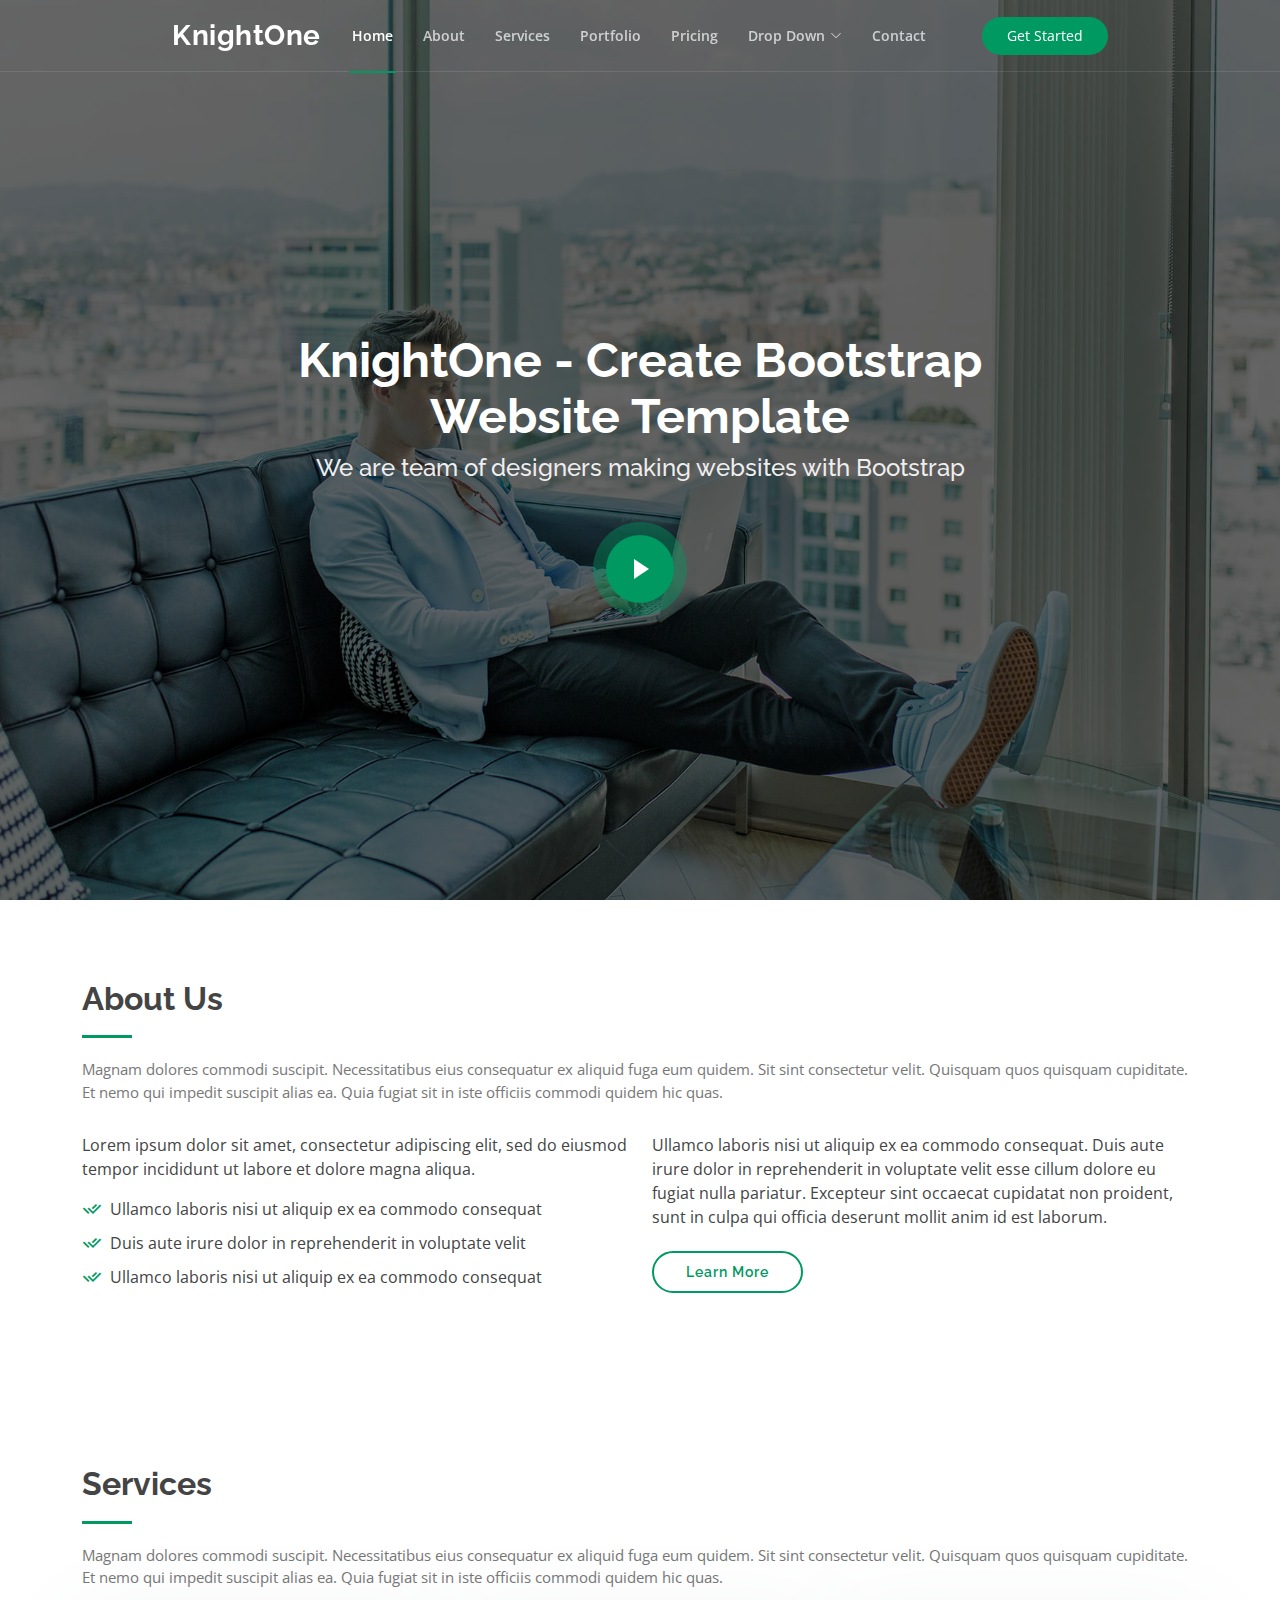
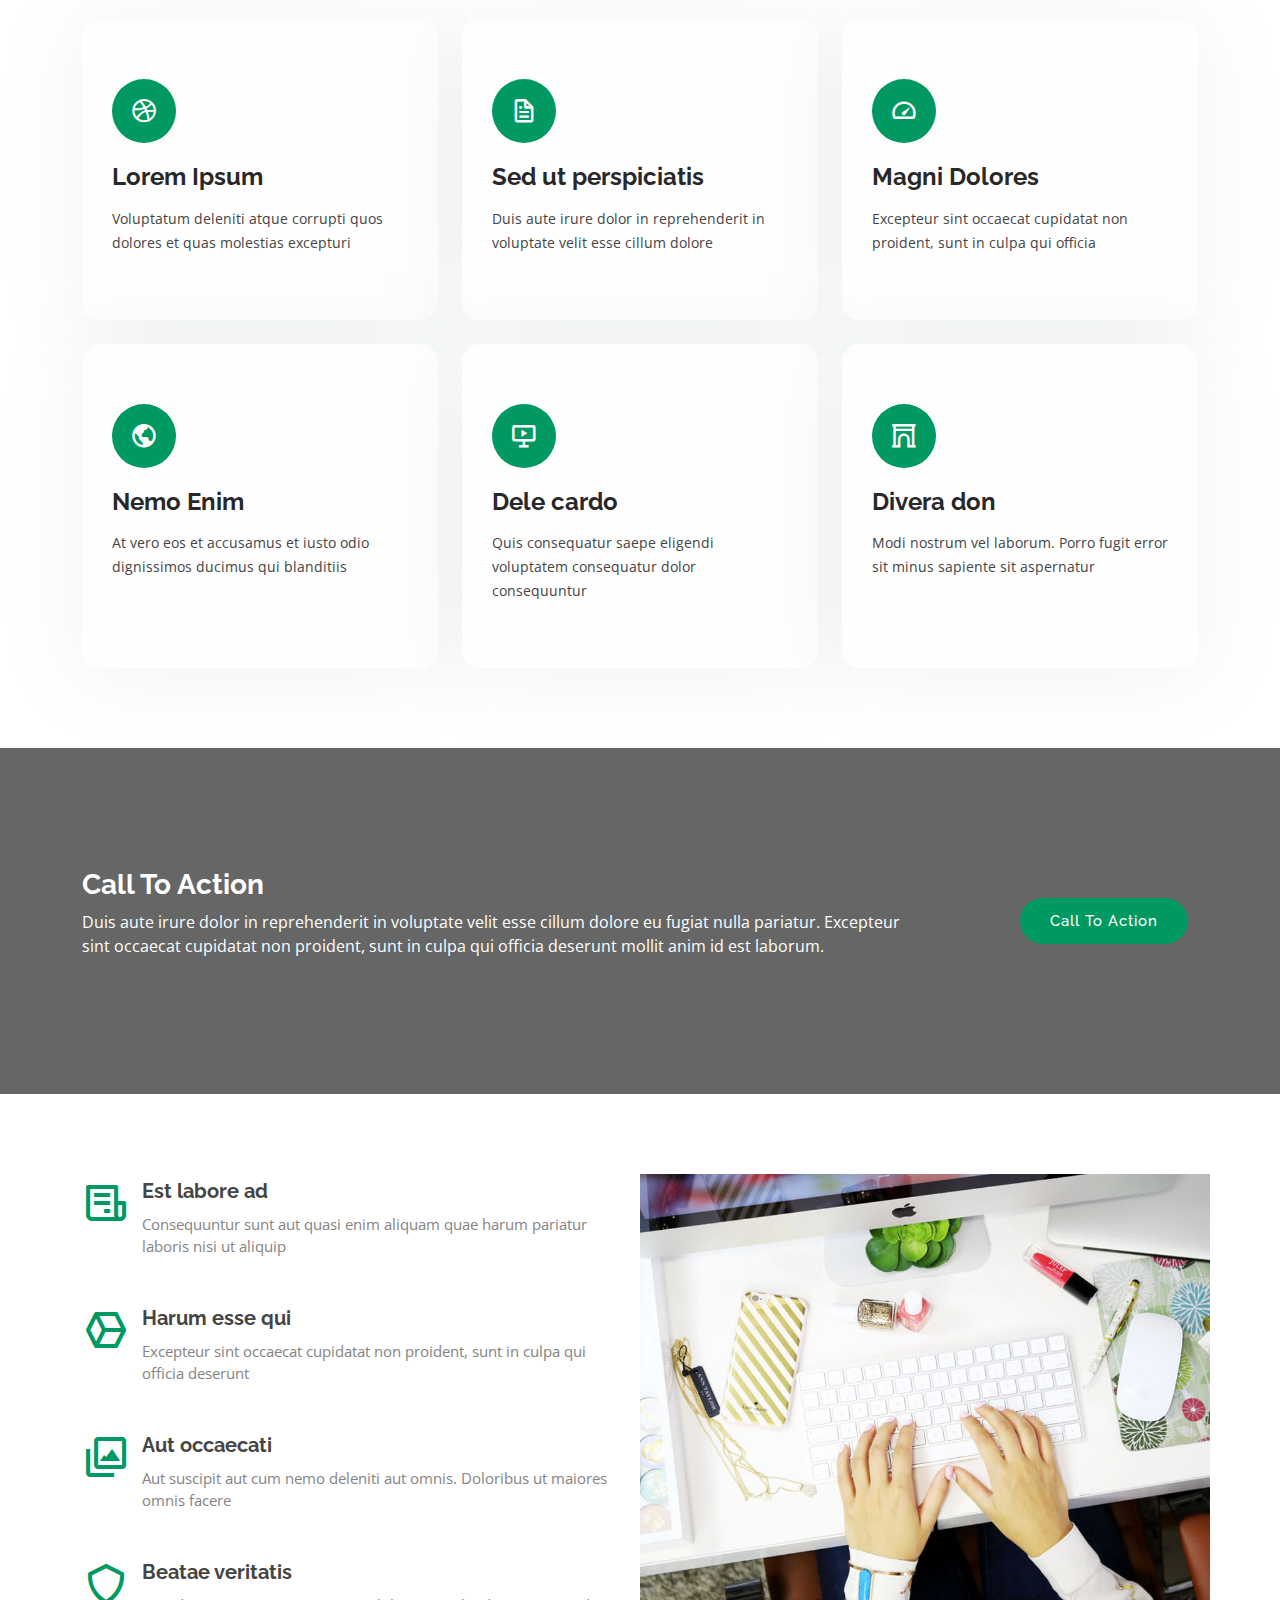
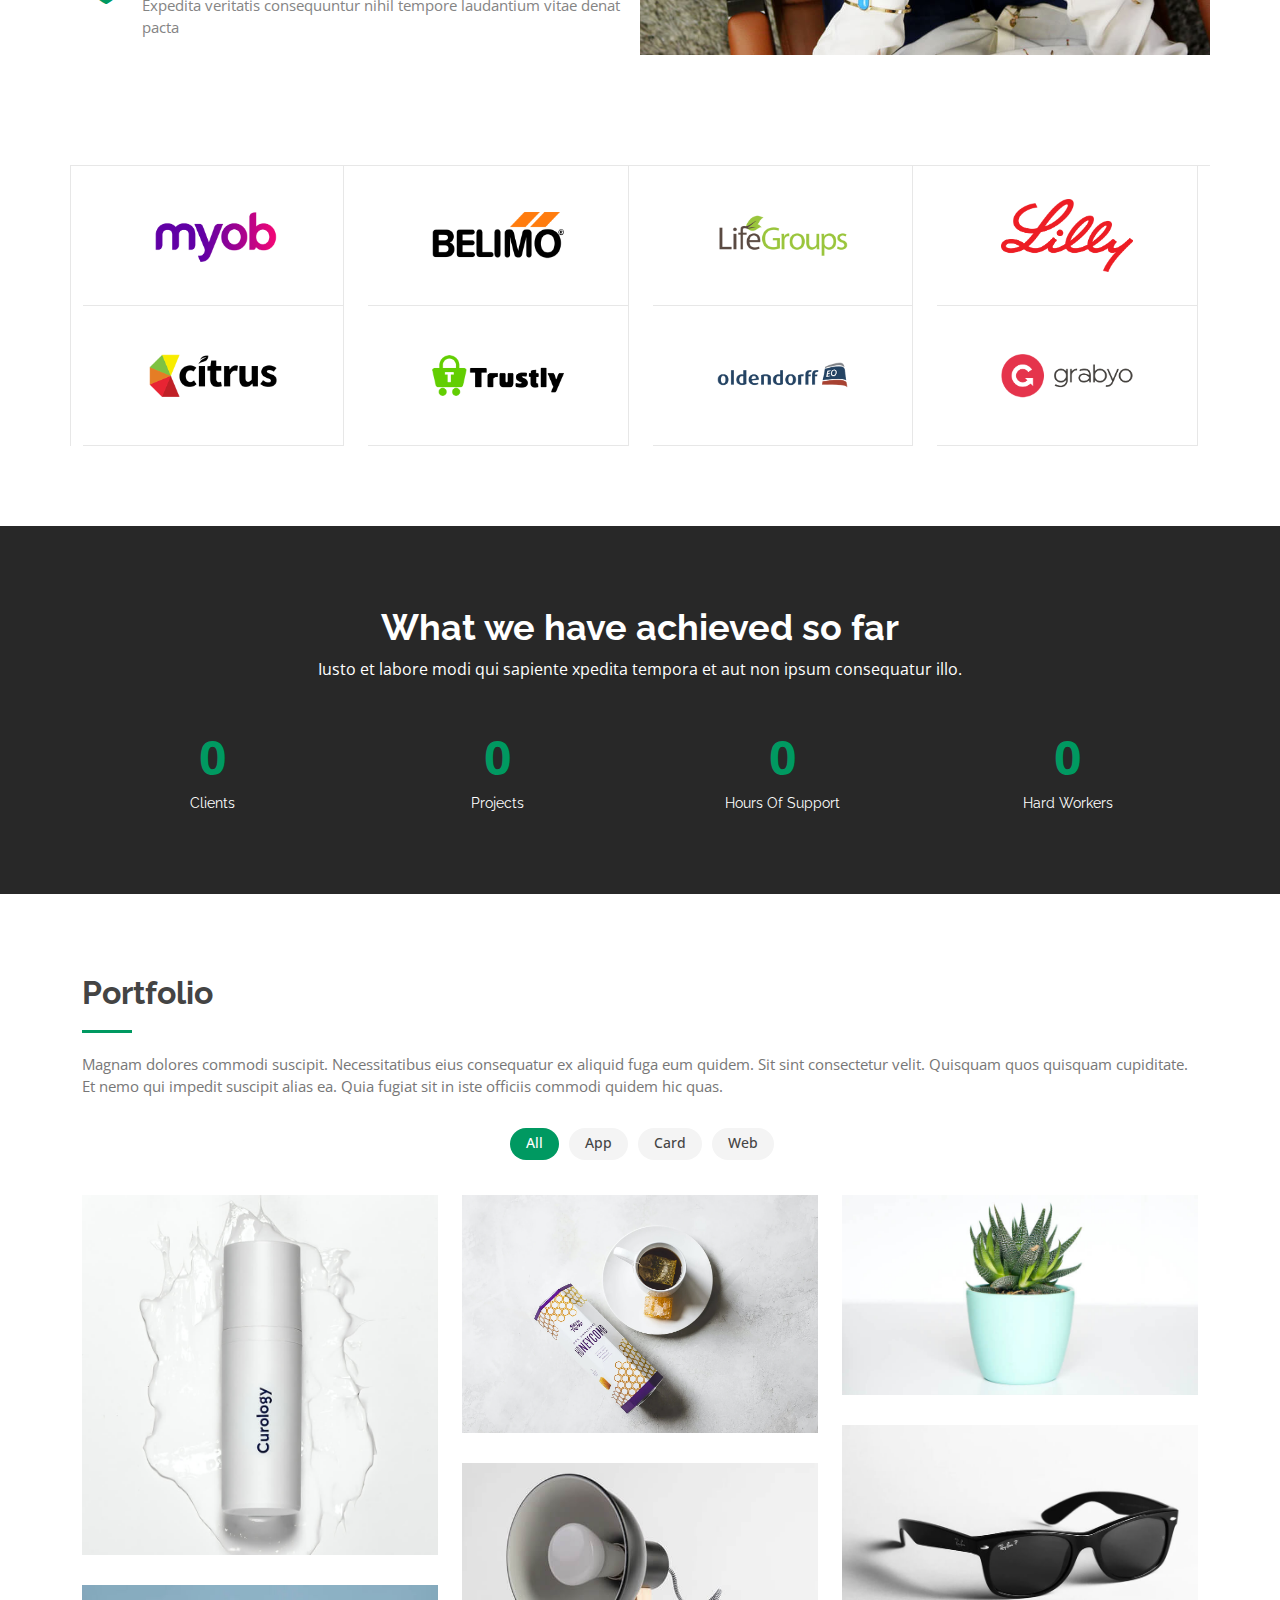
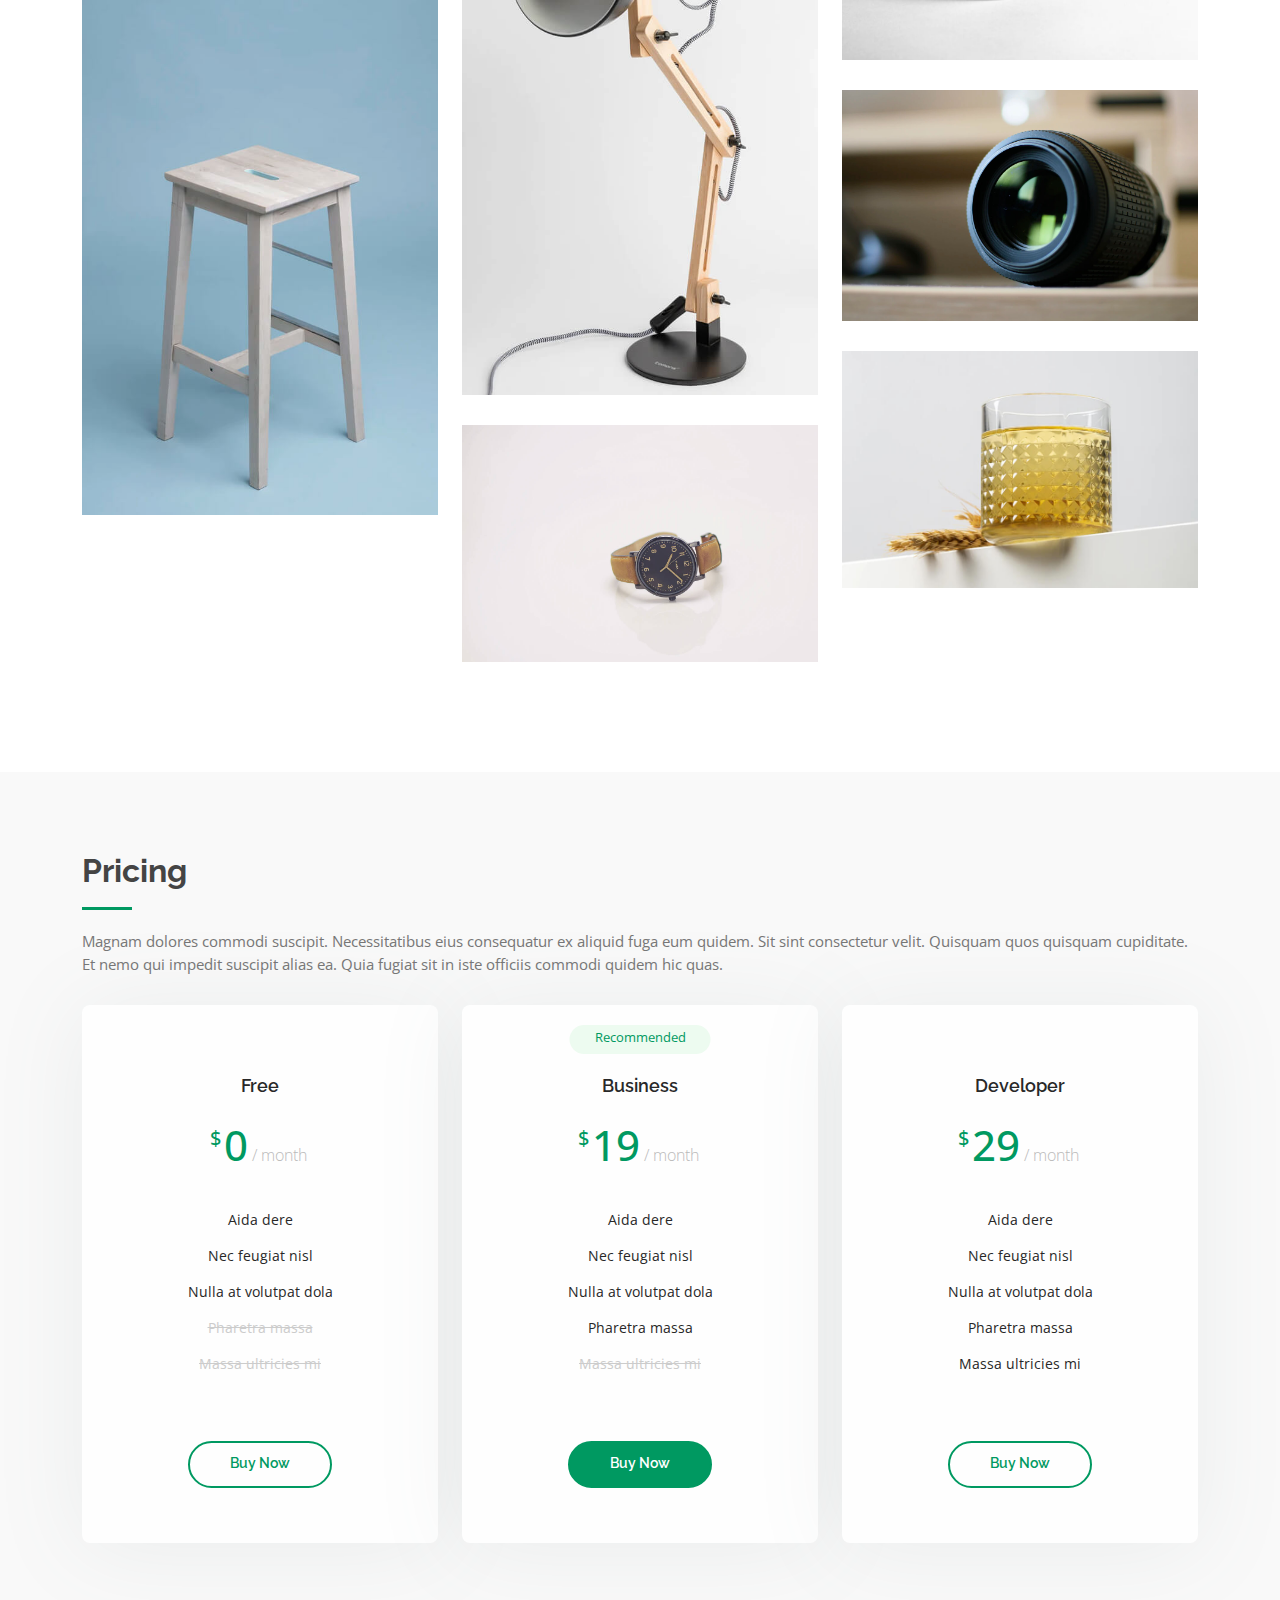
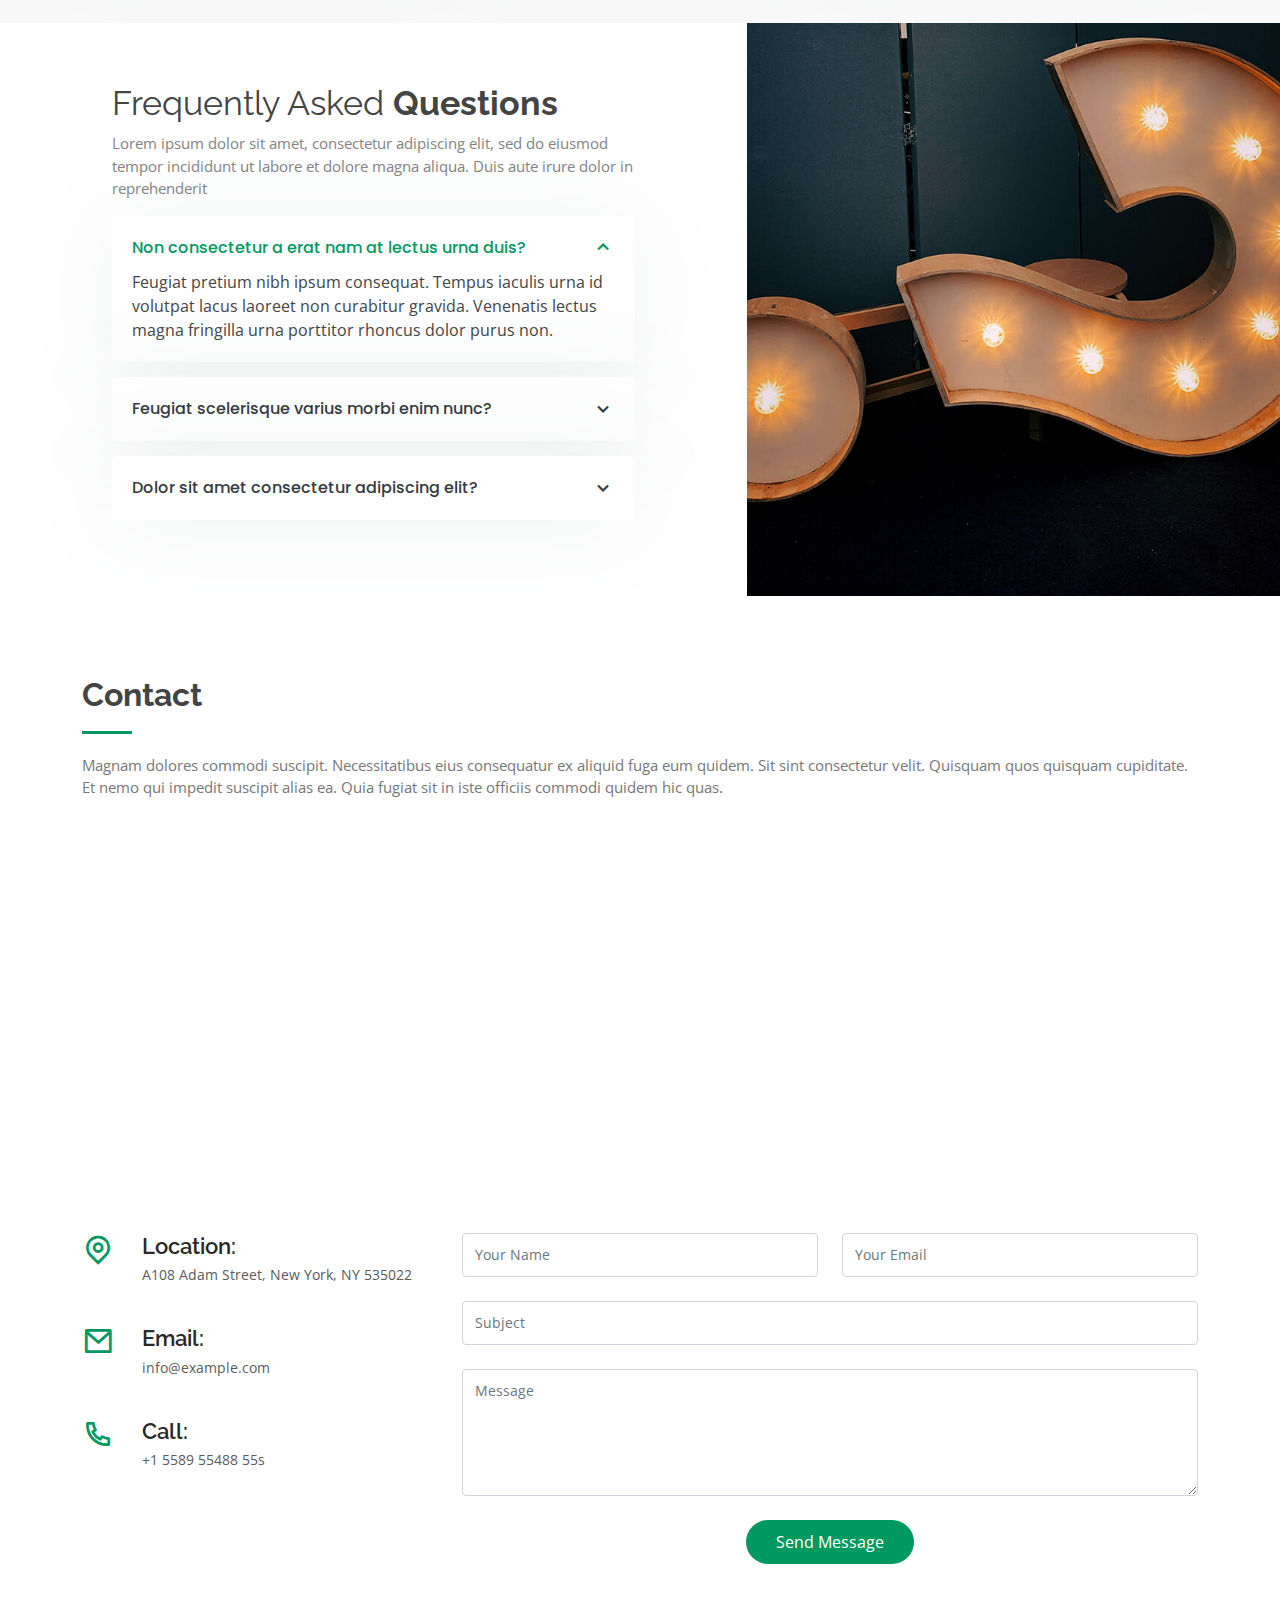
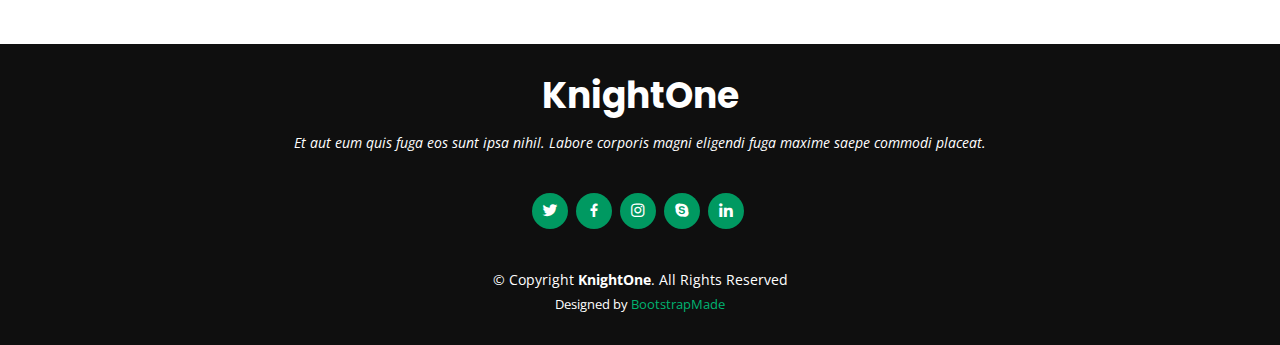
<file: index.html>
<!DOCTYPE html>
<html lang="en">

<head>
  <meta charset="utf-8">
  <meta content="width=device-width, initial-scale=1.0" name="viewport">

  <title>KnightOne Bootstrap Template - Index</title>
  <meta content="" name="description">
  <meta content="" name="keywords">

  <!-- Favicons -->
  <link href="assets/img/favicon.png" rel="icon">
  <link href="assets/img/apple-touch-icon.png" rel="apple-touch-icon">

  <!-- Google Fonts -->
  <link href="https://fonts.googleapis.com/css?family=Open+Sans:300,300i,400,400i,600,600i,700,700i|Raleway:300,300i,400,400i,500,500i,600,600i,700,700i|Poppins:300,300i,400,400i,500,500i,600,600i,700,700i" rel="stylesheet">

  <!-- Vendor CSS Files -->
  <link href="assets/vendor/bootstrap/css/bootstrap.min.css" rel="stylesheet">
  <link href="assets/vendor/bootstrap-icons/bootstrap-icons.css" rel="stylesheet">
  <link href="assets/vendor/boxicons/css/boxicons.min.css" rel="stylesheet">
  <link href="assets/vendor/glightbox/css/glightbox.min.css" rel="stylesheet">
  <link href="assets/vendor/remixicon/remixicon.css" rel="stylesheet">
  <link href="assets/vendor/swiper/swiper-bundle.min.css" rel="stylesheet">

  <!-- Template Main CSS File -->
  <link href="assets/css/style.css" rel="stylesheet">

  <!-- =======================================================
  * Template Name: KnightOne - v4.6.0
  * Template URL: https://bootstrapmade.com/knight-simple-one-page-bootstrap-template/
  * Author: BootstrapMade.com
  * License: https://bootstrapmade.com/license/
  ======================================================== -->
</head>

<body>

  <!-- ======= Header ======= -->
  <header id="header" class="fixed-top ">
    <div class="container-fluid">

      <div class="row justify-content-center">
        <div class="col-xl-9 d-flex align-items-center justify-content-lg-between">
          <h1 class="logo me-auto me-lg-0"><a href="index.html">KnightOne</a></h1>
          <!-- Uncomment below if you prefer to use an image logo -->
          <!-- <a href="index.html" class="logo me-auto me-lg-0"><img src="assets/img/logo.png" alt="" class="img-fluid"></a>-->

          <nav id="navbar" class="navbar order-last order-lg-0">
            <ul>
              <li><a class="nav-link scrollto active" href="#hero">Home</a></li>
              <li><a class="nav-link scrollto" href="#about">About</a></li>
              <li><a class="nav-link scrollto" href="#services">Services</a></li>
              <li><a class="nav-link scrollto " href="#portfolio">Portfolio</a></li>
              <li><a class="nav-link scrollto" href="#pricing">Pricing</a></li>
              <li class="dropdown"><a href="#"><span>Drop Down</span> <i class="bi bi-chevron-down"></i></a>
                <ul>
                  <li><a href="#">Drop Down 1</a></li>
                  <li class="dropdown"><a href="#"><span>Deep Drop Down</span> <i class="bi bi-chevron-right"></i></a>
                    <ul>
                      <li><a href="#">Deep Drop Down 1</a></li>
                      <li><a href="#">Deep Drop Down 2</a></li>
                      <li><a href="#">Deep Drop Down 3</a></li>
                      <li><a href="#">Deep Drop Down 4</a></li>
                      <li><a href="#">Deep Drop Down 5</a></li>
                    </ul>
                  </li>
                  <li><a href="#">Drop Down 2</a></li>
                  <li><a href="#">Drop Down 3</a></li>
                  <li><a href="#">Drop Down 4</a></li>
                </ul>
              </li>
              <li><a class="nav-link scrollto" href="#contact">Contact</a></li>
            </ul>
            <i class="bi bi-list mobile-nav-toggle"></i>
          </nav><!-- .navbar -->

          <a href="#about" class="get-started-btn scrollto">Get Started</a>
        </div>
      </div>

    </div>
  </header><!-- End Header -->

  <!-- ======= Hero Section ======= -->
  <section id="hero" class="d-flex flex-column justify-content-center">
    <div class="container">
      <div class="row justify-content-center">
        <div class="col-xl-8">
          <h1>KnightOne - Create Bootstrap Website Template</h1>
          <h2>We are team of designers making websites with Bootstrap</h2>
          <a href="https://www.youtube.com/watch?v=jDDaplaOz7Q" class="glightbox play-btn mb-4"></a>
        </div>
      </div>
    </div>
  </section><!-- End Hero -->

  <main id="main">

    <!-- ======= About Us Section ======= -->
    <section id="about" class="about">
      <div class="container">

        <div class="section-title">
          <h2>About Us</h2>
          <p>Magnam dolores commodi suscipit. Necessitatibus eius consequatur ex aliquid fuga eum quidem. Sit sint consectetur velit. Quisquam quos quisquam cupiditate. Et nemo qui impedit suscipit alias ea. Quia fugiat sit in iste officiis commodi quidem hic quas.</p>
        </div>

        <div class="row content">
          <div class="col-lg-6">
            <p>
              Lorem ipsum dolor sit amet, consectetur adipiscing elit, sed do eiusmod tempor incididunt ut labore et dolore
              magna aliqua.
            </p>
            <ul>
              <li><i class="ri-check-double-line"></i> Ullamco laboris nisi ut aliquip ex ea commodo consequat</li>
              <li><i class="ri-check-double-line"></i> Duis aute irure dolor in reprehenderit in voluptate velit</li>
              <li><i class="ri-check-double-line"></i> Ullamco laboris nisi ut aliquip ex ea commodo consequat</li>
            </ul>
          </div>
          <div class="col-lg-6 pt-4 pt-lg-0">
            <p>
              Ullamco laboris nisi ut aliquip ex ea commodo consequat. Duis aute irure dolor in reprehenderit in voluptate
              velit esse cillum dolore eu fugiat nulla pariatur. Excepteur sint occaecat cupidatat non proident, sunt in
              culpa qui officia deserunt mollit anim id est laborum.
            </p>
            <a href="#" class="btn-learn-more">Learn More</a>
          </div>
        </div>

      </div>
    </section><!-- End About Us Section -->

    <!-- ======= Services Section ======= -->
    <section id="services" class="services">
      <div class="container">

        <div class="section-title">
          <h2>Services</h2>
          <p>Magnam dolores commodi suscipit. Necessitatibus eius consequatur ex aliquid fuga eum quidem. Sit sint consectetur velit. Quisquam quos quisquam cupiditate. Et nemo qui impedit suscipit alias ea. Quia fugiat sit in iste officiis commodi quidem hic quas.</p>
        </div>

        <div class="row">
          <div class="col-lg-4 col-md-6 d-flex align-items-stretch">
            <div class="icon-box">
              <div class="icon"><i class="bx bxl-dribbble"></i></div>
              <h4><a href="">Lorem Ipsum</a></h4>
              <p>Voluptatum deleniti atque corrupti quos dolores et quas molestias excepturi</p>
            </div>
          </div>

          <div class="col-lg-4 col-md-6 d-flex align-items-stretch mt-4 mt-md-0">
            <div class="icon-box">
              <div class="icon"><i class="bx bx-file"></i></div>
              <h4><a href="">Sed ut perspiciatis</a></h4>
              <p>Duis aute irure dolor in reprehenderit in voluptate velit esse cillum dolore</p>
            </div>
          </div>

          <div class="col-lg-4 col-md-6 d-flex align-items-stretch mt-4 mt-lg-0">
            <div class="icon-box">
              <div class="icon"><i class="bx bx-tachometer"></i></div>
              <h4><a href="">Magni Dolores</a></h4>
              <p>Excepteur sint occaecat cupidatat non proident, sunt in culpa qui officia</p>
            </div>
          </div>

          <div class="col-lg-4 col-md-6 d-flex align-items-stretch mt-4">
            <div class="icon-box">
              <div class="icon"><i class="bx bx-world"></i></div>
              <h4><a href="">Nemo Enim</a></h4>
              <p>At vero eos et accusamus et iusto odio dignissimos ducimus qui blanditiis</p>
            </div>
          </div>

          <div class="col-lg-4 col-md-6 d-flex align-items-stretch mt-4">
            <div class="icon-box">
              <div class="icon"><i class="bx bx-slideshow"></i></div>
              <h4><a href="">Dele cardo</a></h4>
              <p>Quis consequatur saepe eligendi voluptatem consequatur dolor consequuntur</p>
            </div>
          </div>

          <div class="col-lg-4 col-md-6 d-flex align-items-stretch mt-4">
            <div class="icon-box">
              <div class="icon"><i class="bx bx-arch"></i></div>
              <h4><a href="">Divera don</a></h4>
              <p>Modi nostrum vel laborum. Porro fugit error sit minus sapiente sit aspernatur</p>
            </div>
          </div>

        </div>

      </div>
    </section><!-- End Services Section -->

    <!-- ======= Cta Section ======= -->
    <section id="cta" class="cta">
      <div class="container">

        <div class="row">
          <div class="col-lg-9 text-center text-lg-start">
            <h3>Call To Action</h3>
            <p> Duis aute irure dolor in reprehenderit in voluptate velit esse cillum dolore eu fugiat nulla pariatur. Excepteur sint occaecat cupidatat non proident, sunt in culpa qui officia deserunt mollit anim id est laborum.</p>
          </div>
          <div class="col-lg-3 cta-btn-container text-center">
            <a class="cta-btn align-middle" href="#">Call To Action</a>
          </div>
        </div>

      </div>
    </section><!-- End Cta Section -->

    <!-- ======= Features Section ======= -->
    <section id="features" class="features">
      <div class="container">

        <div class="row">
          <div class="col-lg-6 order-2 order-lg-1">
            <div class="icon-box mt-5 mt-lg-0">
              <i class="bx bx-receipt"></i>
              <h4>Est labore ad</h4>
              <p>Consequuntur sunt aut quasi enim aliquam quae harum pariatur laboris nisi ut aliquip</p>
            </div>
            <div class="icon-box mt-5">
              <i class="bx bx-cube-alt"></i>
              <h4>Harum esse qui</h4>
              <p>Excepteur sint occaecat cupidatat non proident, sunt in culpa qui officia deserunt</p>
            </div>
            <div class="icon-box mt-5">
              <i class="bx bx-images"></i>
              <h4>Aut occaecati</h4>
              <p>Aut suscipit aut cum nemo deleniti aut omnis. Doloribus ut maiores omnis facere</p>
            </div>
            <div class="icon-box mt-5">
              <i class="bx bx-shield"></i>
              <h4>Beatae veritatis</h4>
              <p>Expedita veritatis consequuntur nihil tempore laudantium vitae denat pacta</p>
            </div>
          </div>
          <div class="image col-lg-6 order-1 order-lg-2" style='background-image: url("assets/img/features.jpg");'></div>
        </div>

      </div>
    </section><!-- End Features Section -->

    <!-- ======= Clients Section ======= -->
    <section id="clients" class="clients">
      <div class="container">

        <div class="row no-gutters clients-wrap clearfix wow fadeInUp">

          <div class="col-lg-3 col-md-4 col-xs-6">
            <div class="client-logo">
              <img src="assets/img/clients/client-1.png" class="img-fluid" alt="">
            </div>
          </div>

          <div class="col-lg-3 col-md-4 col-xs-6">
            <div class="client-logo">
              <img src="assets/img/clients/client-2.png" class="img-fluid" alt="">
            </div>
          </div>

          <div class="col-lg-3 col-md-4 col-xs-6">
            <div class="client-logo">
              <img src="assets/img/clients/client-3.png" class="img-fluid" alt="">
            </div>
          </div>

          <div class="col-lg-3 col-md-4 col-xs-6">
            <div class="client-logo">
              <img src="assets/img/clients/client-4.png" class="img-fluid" alt="">
            </div>
          </div>

          <div class="col-lg-3 col-md-4 col-xs-6">
            <div class="client-logo">
              <img src="assets/img/clients/client-5.png" class="img-fluid" alt="">
            </div>
          </div>

          <div class="col-lg-3 col-md-4 col-xs-6">
            <div class="client-logo">
              <img src="assets/img/clients/client-6.png" class="img-fluid" alt="">
            </div>
          </div>

          <div class="col-lg-3 col-md-4 col-xs-6">
            <div class="client-logo">
              <img src="assets/img/clients/client-7.png" class="img-fluid" alt="">
            </div>
          </div>

          <div class="col-lg-3 col-md-4 col-xs-6">
            <div class="client-logo">
              <img src="assets/img/clients/client-8.png" class="img-fluid" alt="">
            </div>
          </div>

        </div>

      </div>
    </section><!-- End Clients Section -->

    <!-- ======= Counts Section ======= -->
    <section id="counts" class="counts">
      <div class="container">

        <div class="text-center title">
          <h3>What we have achieved so far</h3>
          <p>Iusto et labore modi qui sapiente xpedita tempora et aut non ipsum consequatur illo.</p>
        </div>

        <div class="row counters position-relative">

          <div class="col-lg-3 col-6 text-center">
            <span data-purecounter-start="0" data-purecounter-end="232" data-purecounter-duration="1" class="purecounter"></span>
            <p>Clients</p>
          </div>

          <div class="col-lg-3 col-6 text-center">
            <span data-purecounter-start="0" data-purecounter-end="521" data-purecounter-duration="1" class="purecounter"></span>
            <p>Projects</p>
          </div>

          <div class="col-lg-3 col-6 text-center">
            <span data-purecounter-start="0" data-purecounter-end="1463" data-purecounter-duration="1" class="purecounter"></span>
            <p>Hours Of Support</p>
          </div>

          <div class="col-lg-3 col-6 text-center">
            <span data-purecounter-start="0" data-purecounter-end="15" data-purecounter-duration="1" class="purecounter"></span>
            <p>Hard Workers</p>
          </div>

        </div>

      </div>
    </section><!-- End Counts Section -->

    <!-- ======= Portfolio Section ======= -->
    <section id="portfolio" class="portfolio">
      <div class="container">

        <div class="section-title">
          <h2>Portfolio</h2>
          <p>Magnam dolores commodi suscipit. Necessitatibus eius consequatur ex aliquid fuga eum quidem. Sit sint consectetur velit. Quisquam quos quisquam cupiditate. Et nemo qui impedit suscipit alias ea. Quia fugiat sit in iste officiis commodi quidem hic quas.</p>
        </div>

        <div class="row">
          <div class="col-lg-12 d-flex justify-content-center">
            <ul id="portfolio-flters">
              <li data-filter="*" class="filter-active">All</li>
              <li data-filter=".filter-app">App</li>
              <li data-filter=".filter-card">Card</li>
              <li data-filter=".filter-web">Web</li>
            </ul>
          </div>
        </div>

        <div class="row portfolio-container">

          <div class="col-lg-4 col-md-6 portfolio-item filter-app">
            <img src="assets/img/portfolio/portfolio-1.jpg" class="img-fluid" alt="">
            <div class="portfolio-info">
              <h4>App 1</h4>
              <p>App</p>
              <a href="assets/img/portfolio/portfolio-1.jpg" data-gallery="portfolioGallery" class="portfolio-lightbox preview-link" title="App 1"><i class="bx bx-plus"></i></a>
              <a href="portfolio-details.html" class="details-link" title="More Details"><i class="bx bx-link"></i></a>
            </div>
          </div>

          <div class="col-lg-4 col-md-6 portfolio-item filter-web">
            <img src="assets/img/portfolio/portfolio-2.jpg" class="img-fluid" alt="">
            <div class="portfolio-info">
              <h4>Web 3</h4>
              <p>Web</p>
              <a href="assets/img/portfolio/portfolio-2.jpg" data-gallery="portfolioGallery" class="portfolio-lightbox preview-link" title="Web 3"><i class="bx bx-plus"></i></a>
              <a href="portfolio-details.html" class="details-link" title="More Details"><i class="bx bx-link"></i></a>
            </div>
          </div>

          <div class="col-lg-4 col-md-6 portfolio-item filter-app">
            <img src="assets/img/portfolio/portfolio-3.jpg" class="img-fluid" alt="">
            <div class="portfolio-info">
              <h4>App 2</h4>
              <p>App</p>
              <a href="assets/img/portfolio/portfolio-3.jpg" data-gallery="portfolioGallery" class="portfolio-lightbox preview-link" title="App 2"><i class="bx bx-plus"></i></a>
              <a href="portfolio-details.html" class="details-link" title="More Details"><i class="bx bx-link"></i></a>
            </div>
          </div>

          <div class="col-lg-4 col-md-6 portfolio-item filter-card">
            <img src="assets/img/portfolio/portfolio-4.jpg" class="img-fluid" alt="">
            <div class="portfolio-info">
              <h4>Card 2</h4>
              <p>Card</p>
              <a href="assets/img/portfolio/portfolio-4.jpg" data-gallery="portfolioGallery" class="portfolio-lightbox preview-link" title="Card 2"><i class="bx bx-plus"></i></a>
              <a href="portfolio-details.html" class="details-link" title="More Details"><i class="bx bx-link"></i></a>
            </div>
          </div>

          <div class="col-lg-4 col-md-6 portfolio-item filter-web">
            <img src="assets/img/portfolio/portfolio-5.jpg" class="img-fluid" alt="">
            <div class="portfolio-info">
              <h4>Web 2</h4>
              <p>Web</p>
              <a href="assets/img/portfolio/portfolio-5.jpg" data-gallery="portfolioGallery" class="portfolio-lightbox preview-link" title="Web 2"><i class="bx bx-plus"></i></a>
              <a href="portfolio-details.html" class="details-link" title="More Details"><i class="bx bx-link"></i></a>
            </div>
          </div>

          <div class="col-lg-4 col-md-6 portfolio-item filter-app">
            <img src="assets/img/portfolio/portfolio-6.jpg" class="img-fluid" alt="">
            <div class="portfolio-info">
              <h4>App 3</h4>
              <p>App</p>
              <a href="assets/img/portfolio/portfolio-6.jpg" data-gallery="portfolioGallery" class="portfolio-lightbox preview-link" title="App 3"><i class="bx bx-plus"></i></a>
              <a href="portfolio-details.html" class="details-link" title="More Details"><i class="bx bx-link"></i></a>
            </div>
          </div>

          <div class="col-lg-4 col-md-6 portfolio-item filter-card">
            <img src="assets/img/portfolio/portfolio-7.jpg" class="img-fluid" alt="">
            <div class="portfolio-info">
              <h4>Card 1</h4>
              <p>Card</p>
              <a href="assets/img/portfolio/portfolio-7.jpg" data-gallery="portfolioGallery" class="portfolio-lightbox preview-link" title="Card 1"><i class="bx bx-plus"></i></a>
              <a href="portfolio-details.html" class="details-link" title="More Details"><i class="bx bx-link"></i></a>
            </div>
          </div>

          <div class="col-lg-4 col-md-6 portfolio-item filter-card">
            <img src="assets/img/portfolio/portfolio-8.jpg" class="img-fluid" alt="">
            <div class="portfolio-info">
              <h4>Card 3</h4>
              <p>Card</p>
              <a href="assets/img/portfolio/portfolio-8.jpg" data-gallery="portfolioGallery" class="portfolio-lightbox preview-link" title="Card 3"><i class="bx bx-plus"></i></a>
              <a href="portfolio-details.html" class="details-link" title="More Details"><i class="bx bx-link"></i></a>
            </div>
          </div>

          <div class="col-lg-4 col-md-6 portfolio-item filter-web">
            <img src="assets/img/portfolio/portfolio-9.jpg" class="img-fluid" alt="">
            <div class="portfolio-info">
              <h4>Web 3</h4>
              <p>Web</p>
              <a href="assets/img/portfolio/portfolio-9.jpg" data-gallery="portfolioGallery" class="portfolio-lightbox preview-link" title="Web 3"><i class="bx bx-plus"></i></a>
              <a href="portfolio-details.html" class="details-link" title="More Details"><i class="bx bx-link"></i></a>
            </div>
          </div>

        </div>

      </div>
    </section><!-- End Portfolio Section -->

    <!-- ======= Pricing Section ======= -->
    <section id="pricing" class="pricing">
      <div class="container">

        <div class="section-title">
          <h2>Pricing</h2>
          <p>Magnam dolores commodi suscipit. Necessitatibus eius consequatur ex aliquid fuga eum quidem. Sit sint consectetur velit. Quisquam quos quisquam cupiditate. Et nemo qui impedit suscipit alias ea. Quia fugiat sit in iste officiis commodi quidem hic quas.</p>
        </div>

        <div class="row">

          <div class="col-lg-4 col-md-6">
            <div class="box">
              <h3>Free</h3>
              <h4><sup>$</sup>0<span> / month</span></h4>
              <ul>
                <li>Aida dere</li>
                <li>Nec feugiat nisl</li>
                <li>Nulla at volutpat dola</li>
                <li class="na">Pharetra massa</li>
                <li class="na">Massa ultricies mi</li>
              </ul>
              <div class="btn-wrap">
                <a href="#" class="btn-buy">Buy Now</a>
              </div>
            </div>
          </div>

          <div class="col-lg-4 col-md-6 mt-4 mt-md-0">
            <div class="box recommended">
              <span class="recommended-badge">Recommended</span>
              <h3>Business</h3>
              <h4><sup>$</sup>19<span> / month</span></h4>
              <ul>
                <li>Aida dere</li>
                <li>Nec feugiat nisl</li>
                <li>Nulla at volutpat dola</li>
                <li>Pharetra massa</li>
                <li class="na">Massa ultricies mi</li>
              </ul>
              <div class="btn-wrap">
                <a href="#" class="btn-buy">Buy Now</a>
              </div>
            </div>
          </div>

          <div class="col-lg-4 col-md-6 mt-4 mt-lg-0">
            <div class="box">
              <h3>Developer</h3>
              <h4><sup>$</sup>29<span> / month</span></h4>
              <ul>
                <li>Aida dere</li>
                <li>Nec feugiat nisl</li>
                <li>Nulla at volutpat dola</li>
                <li>Pharetra massa</li>
                <li>Massa ultricies mi</li>
              </ul>
              <div class="btn-wrap">
                <a href="#" class="btn-buy">Buy Now</a>
              </div>
            </div>
          </div>

        </div>

      </div>
    </section><!-- End Pricing Section -->

    <!-- ======= Faq Section ======= -->
    <section id="faq" class="faq">
      <div class="container-fluid">

        <div class="row">

          <div class="col-lg-7 d-flex flex-column justify-content-center align-items-stretch  order-2 order-lg-1">

            <div class="content">
              <h3>Frequently Asked <strong>Questions</strong></h3>
              <p>
                Lorem ipsum dolor sit amet, consectetur adipiscing elit, sed do eiusmod tempor incididunt ut labore et dolore magna aliqua. Duis aute irure dolor in reprehenderit
              </p>
            </div>

            <div class="accordion-list">
              <ul>
                <li>
                  <a data-bs-toggle="collapse" class="collapse" data-bs-target="#accordion-list-1">Non consectetur a erat nam at lectus urna duis? <i class="bx bx-chevron-down icon-show"></i><i class="bx bx-chevron-up icon-close"></i></a>
                  <div id="accordion-list-1" class="collapse show" data-bs-parent=".accordion-list">
                    <p>
                      Feugiat pretium nibh ipsum consequat. Tempus iaculis urna id volutpat lacus laoreet non curabitur gravida. Venenatis lectus magna fringilla urna porttitor rhoncus dolor purus non.
                    </p>
                  </div>
                </li>

                <li>
                  <a data-bs-toggle="collapse" data-bs-target="#accordion-list-2" class="collapsed">Feugiat scelerisque varius morbi enim nunc? <i class="bx bx-chevron-down icon-show"></i><i class="bx bx-chevron-up icon-close"></i></a>
                  <div id="accordion-list-2" class="collapse" data-bs-parent=".accordion-list">
                    <p>
                      Dolor sit amet consectetur adipiscing elit pellentesque habitant morbi. Id interdum velit laoreet id donec ultrices. Fringilla phasellus faucibus scelerisque eleifend donec pretium. Est pellentesque elit ullamcorper dignissim. Mauris ultrices eros in cursus turpis massa tincidunt dui.
                    </p>
                  </div>
                </li>

                <li>
                  <a data-bs-toggle="collapse" data-bs-target="#accordion-list-3" class="collapsed">Dolor sit amet consectetur adipiscing elit? <i class="bx bx-chevron-down icon-show"></i><i class="bx bx-chevron-up icon-close"></i></a>
                  <div id="accordion-list-3" class="collapse" data-bs-parent=".accordion-list">
                    <p>
                      Eleifend mi in nulla posuere sollicitudin aliquam ultrices sagittis orci. Faucibus pulvinar elementum integer enim. Sem nulla pharetra diam sit amet nisl suscipit. Rutrum tellus pellentesque eu tincidunt. Lectus urna duis convallis convallis tellus. Urna molestie at elementum eu facilisis sed odio morbi quis
                    </p>
                  </div>
                </li>

              </ul>
            </div>

          </div>

          <div class="col-lg-5 align-items-stretch order-1 order-lg-2 img" style='background-image: url("assets/img/faq.jpg");'>&nbsp;</div>
        </div>

      </div>
    </section><!-- End Faq Section -->

    <!-- ======= Contact Section ======= -->
    <section id="contact" class="contact">
      <div class="container">

        <div class="section-title">
          <h2>Contact</h2>
          <p>Magnam dolores commodi suscipit. Necessitatibus eius consequatur ex aliquid fuga eum quidem. Sit sint consectetur velit. Quisquam quos quisquam cupiditate. Et nemo qui impedit suscipit alias ea. Quia fugiat sit in iste officiis commodi quidem hic quas.</p>
        </div>
      </div>

      <div>
        <iframe style="border:0; width: 100%; height: 350px;" src="https://www.google.com/maps/embed?pb=!1m14!1m8!1m3!1d12097.433213460943!2d-74.0062269!3d40.7101282!3m2!1i1024!2i768!4f13.1!3m3!1m2!1s0x0%3A0xb89d1fe6bc499443!2sDowntown+Conference+Center!5e0!3m2!1smk!2sbg!4v1539943755621" frameborder="0" allowfullscreen></iframe>
      </div>

      <div class="container">

        <div class="row mt-5">

          <div class="col-lg-4">
            <div class="info">
              <div class="address">
                <i class="ri-map-pin-line"></i>
                <h4>Location:</h4>
                <p>A108 Adam Street, New York, NY 535022</p>
              </div>

              <div class="email">
                <i class="ri-mail-line"></i>
                <h4>Email:</h4>
                <p>info@example.com</p>
              </div>

              <div class="phone">
                <i class="ri-phone-line"></i>
                <h4>Call:</h4>
                <p>+1 5589 55488 55s</p>
              </div>

            </div>

          </div>

          <div class="col-lg-8 mt-5 mt-lg-0">

            <form action="forms/contact.php" method="post" role="form" class="php-email-form">
              <div class="row">
                <div class="col-md-6 form-group">
                  <input type="text" name="name" class="form-control" id="name" placeholder="Your Name" required>
                </div>
                <div class="col-md-6 form-group mt-3 mt-md-0">
                  <input type="email" class="form-control" name="email" id="email" placeholder="Your Email" required>
                </div>
              </div>
              <div class="form-group mt-3">
                <input type="text" class="form-control" name="subject" id="subject" placeholder="Subject" required>
              </div>
              <div class="form-group mt-3">
                <textarea class="form-control" name="message" rows="5" placeholder="Message" required></textarea>
              </div>
              <div class="my-3">
                <div class="loading">Loading</div>
                <div class="error-message"></div>
                <div class="sent-message">Your message has been sent. Thank you!</div>
              </div>
              <div class="text-center"><button type="submit">Send Message</button></div>
            </form>

          </div>

        </div>

      </div>
    </section><!-- End Contact Section -->

  </main><!-- End #main -->

  <!-- ======= Footer ======= -->
  <footer id="footer">
    <div class="container">
      <h3>KnightOne</h3>
      <p>Et aut eum quis fuga eos sunt ipsa nihil. Labore corporis magni eligendi fuga maxime saepe commodi placeat.</p>
      <div class="social-links">
        <a href="#" class="twitter"><i class="bx bxl-twitter"></i></a>
        <a href="#" class="facebook"><i class="bx bxl-facebook"></i></a>
        <a href="#" class="instagram"><i class="bx bxl-instagram"></i></a>
        <a href="#" class="google-plus"><i class="bx bxl-skype"></i></a>
        <a href="#" class="linkedin"><i class="bx bxl-linkedin"></i></a>
      </div>
      <div class="copyright">
        &copy; Copyright <strong><span>KnightOne</span></strong>. All Rights Reserved
      </div>
      <div class="credits">
        <!-- All the links in the footer should remain intact. -->
        <!-- You can delete the links only if you purchased the pro version. -->
        <!-- Licensing information: https://bootstrapmade.com/license/ -->
        <!-- Purchase the pro version with working PHP/AJAX contact form: https://bootstrapmade.com/knight-simple-one-page-bootstrap-template/ -->
        Designed by <a href="https://bootstrapmade.com/">BootstrapMade</a>
      </div>
    </div>
  </footer><!-- End Footer -->

  <div id="preloader"></div>
  <a href="#" class="back-to-top d-flex align-items-center justify-content-center"><i class="bi bi-arrow-up-short"></i></a>

  <!-- Vendor JS Files -->
  <script src="assets/vendor/bootstrap/js/bootstrap.bundle.min.js"></script>
  <script src="assets/vendor/glightbox/js/glightbox.min.js"></script>
  <script src="assets/vendor/isotope-layout/isotope.pkgd.min.js"></script>
  <script src="assets/vendor/php-email-form/validate.js"></script>
  <script src="assets/vendor/purecounter/purecounter.js"></script>
  <script src="assets/vendor/swiper/swiper-bundle.min.js"></script>

  <!-- Template Main JS File -->
  <script src="assets/js/main.js"></script>

</body>

</html>
</file>
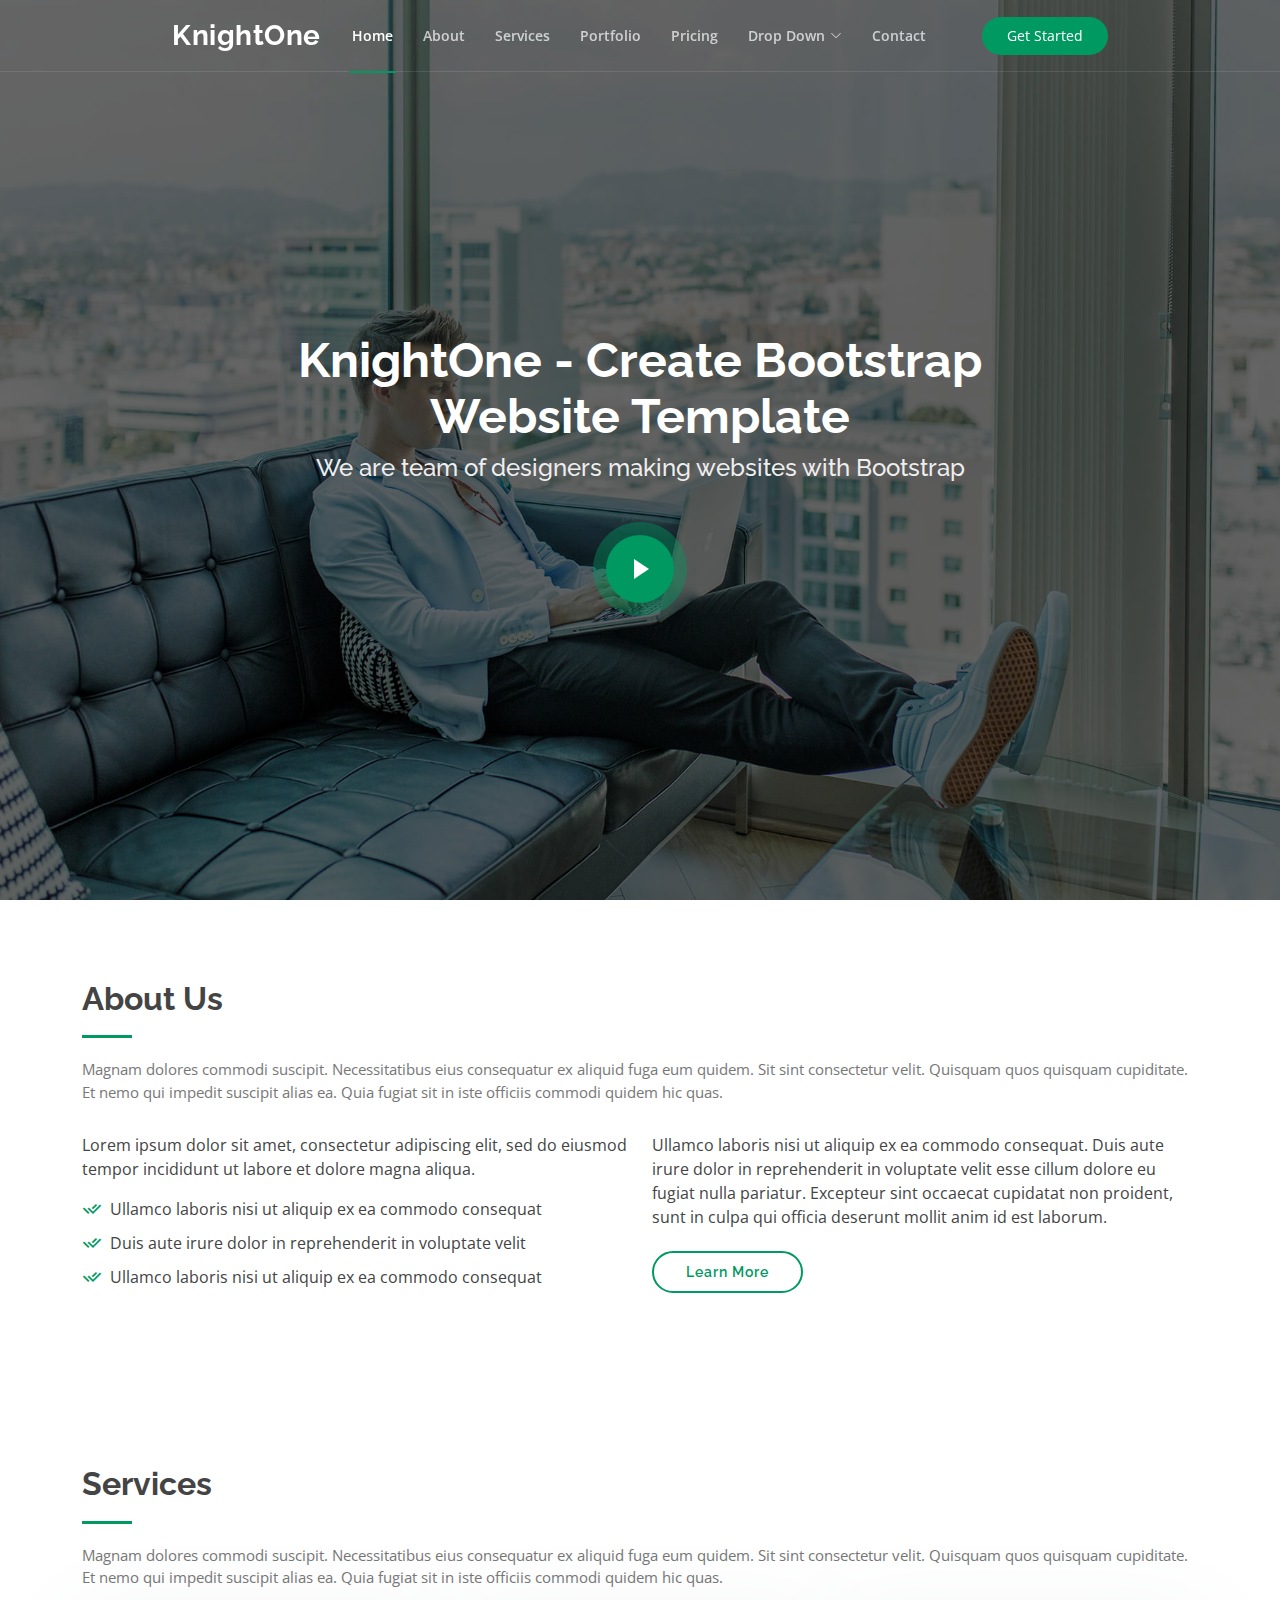
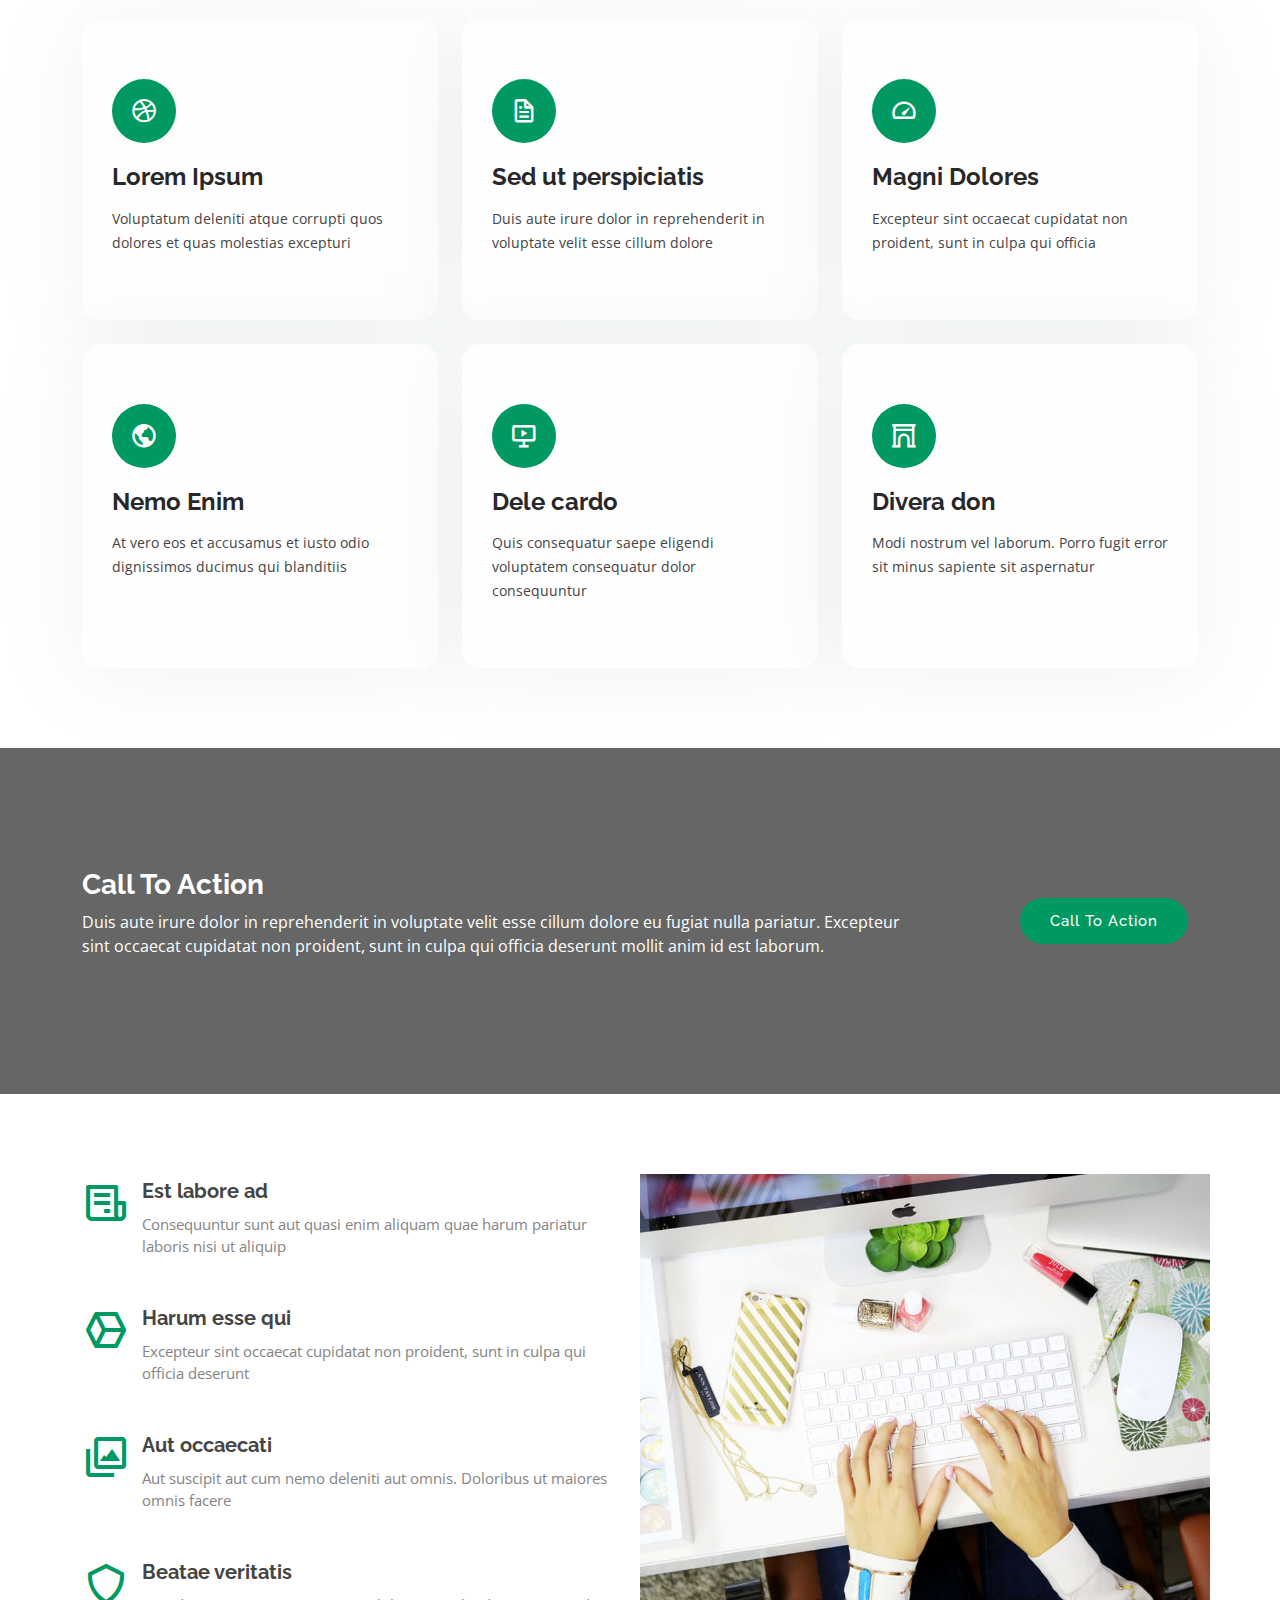
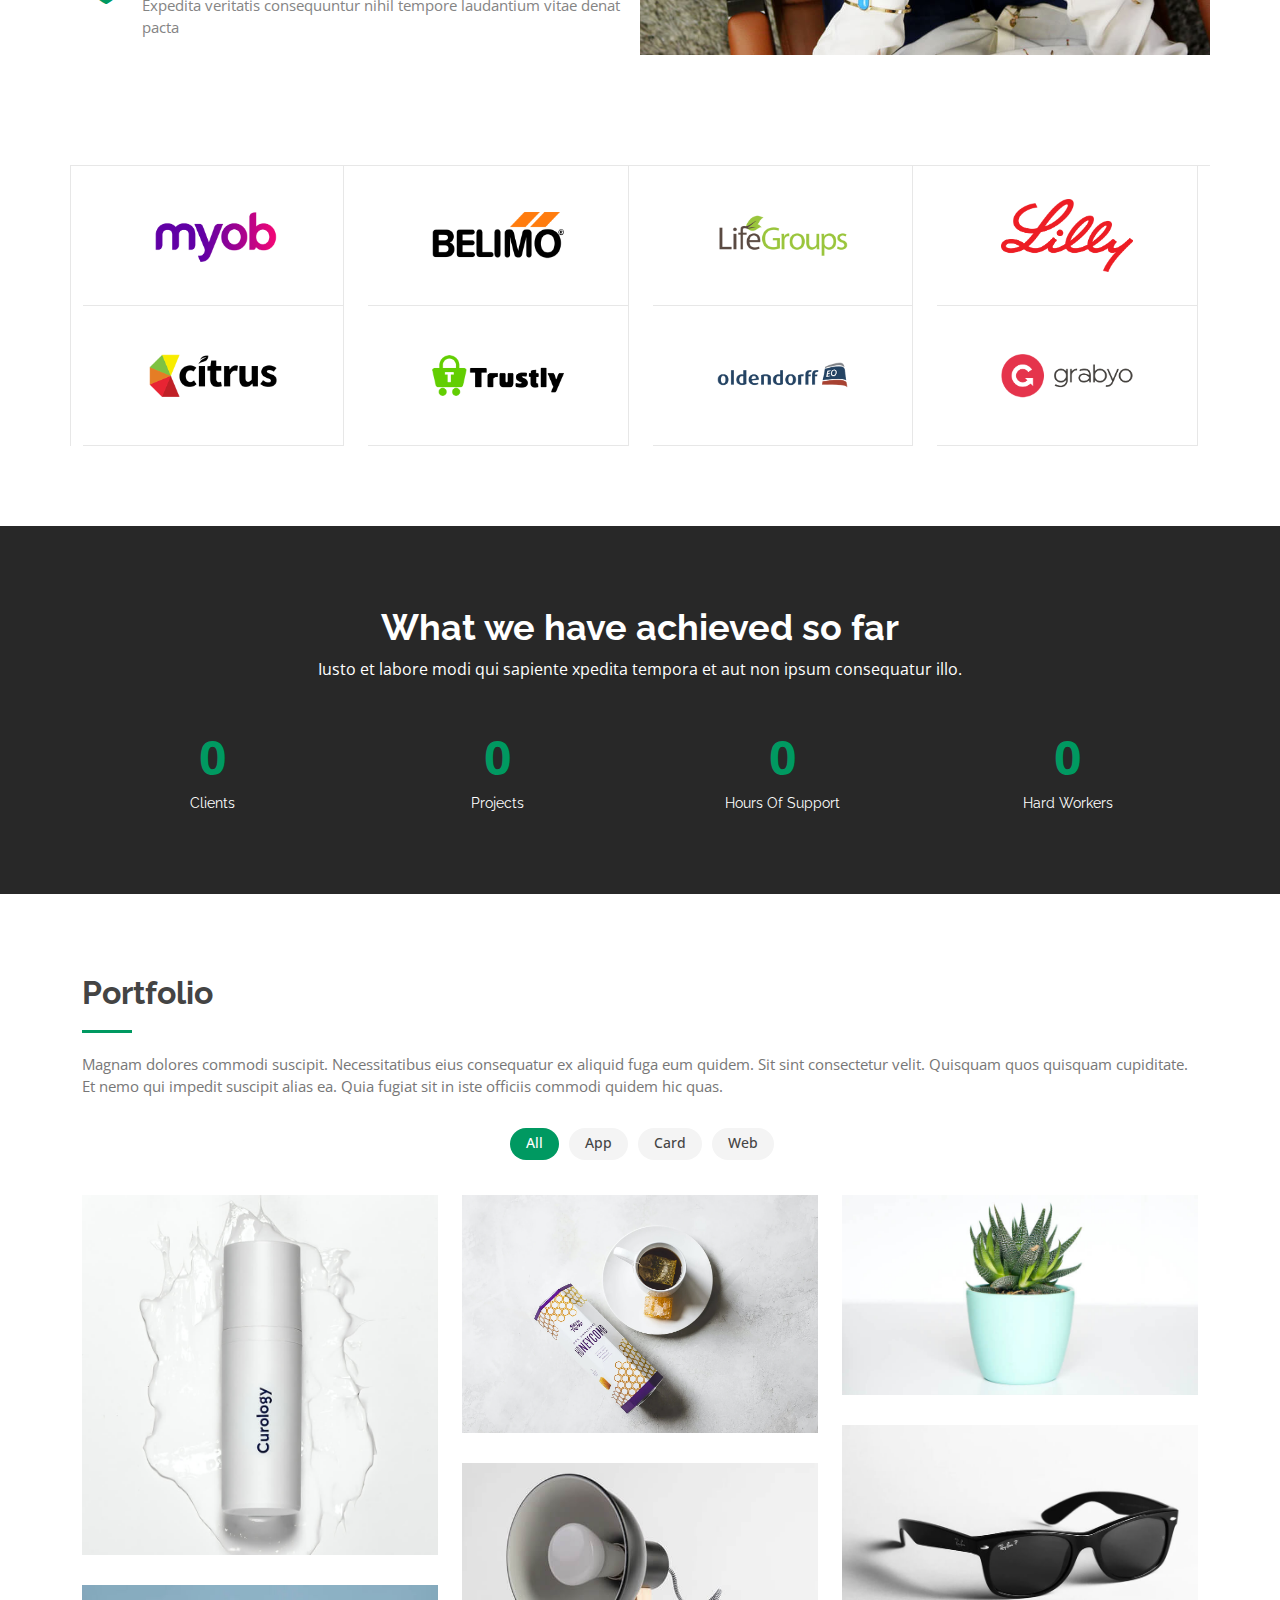
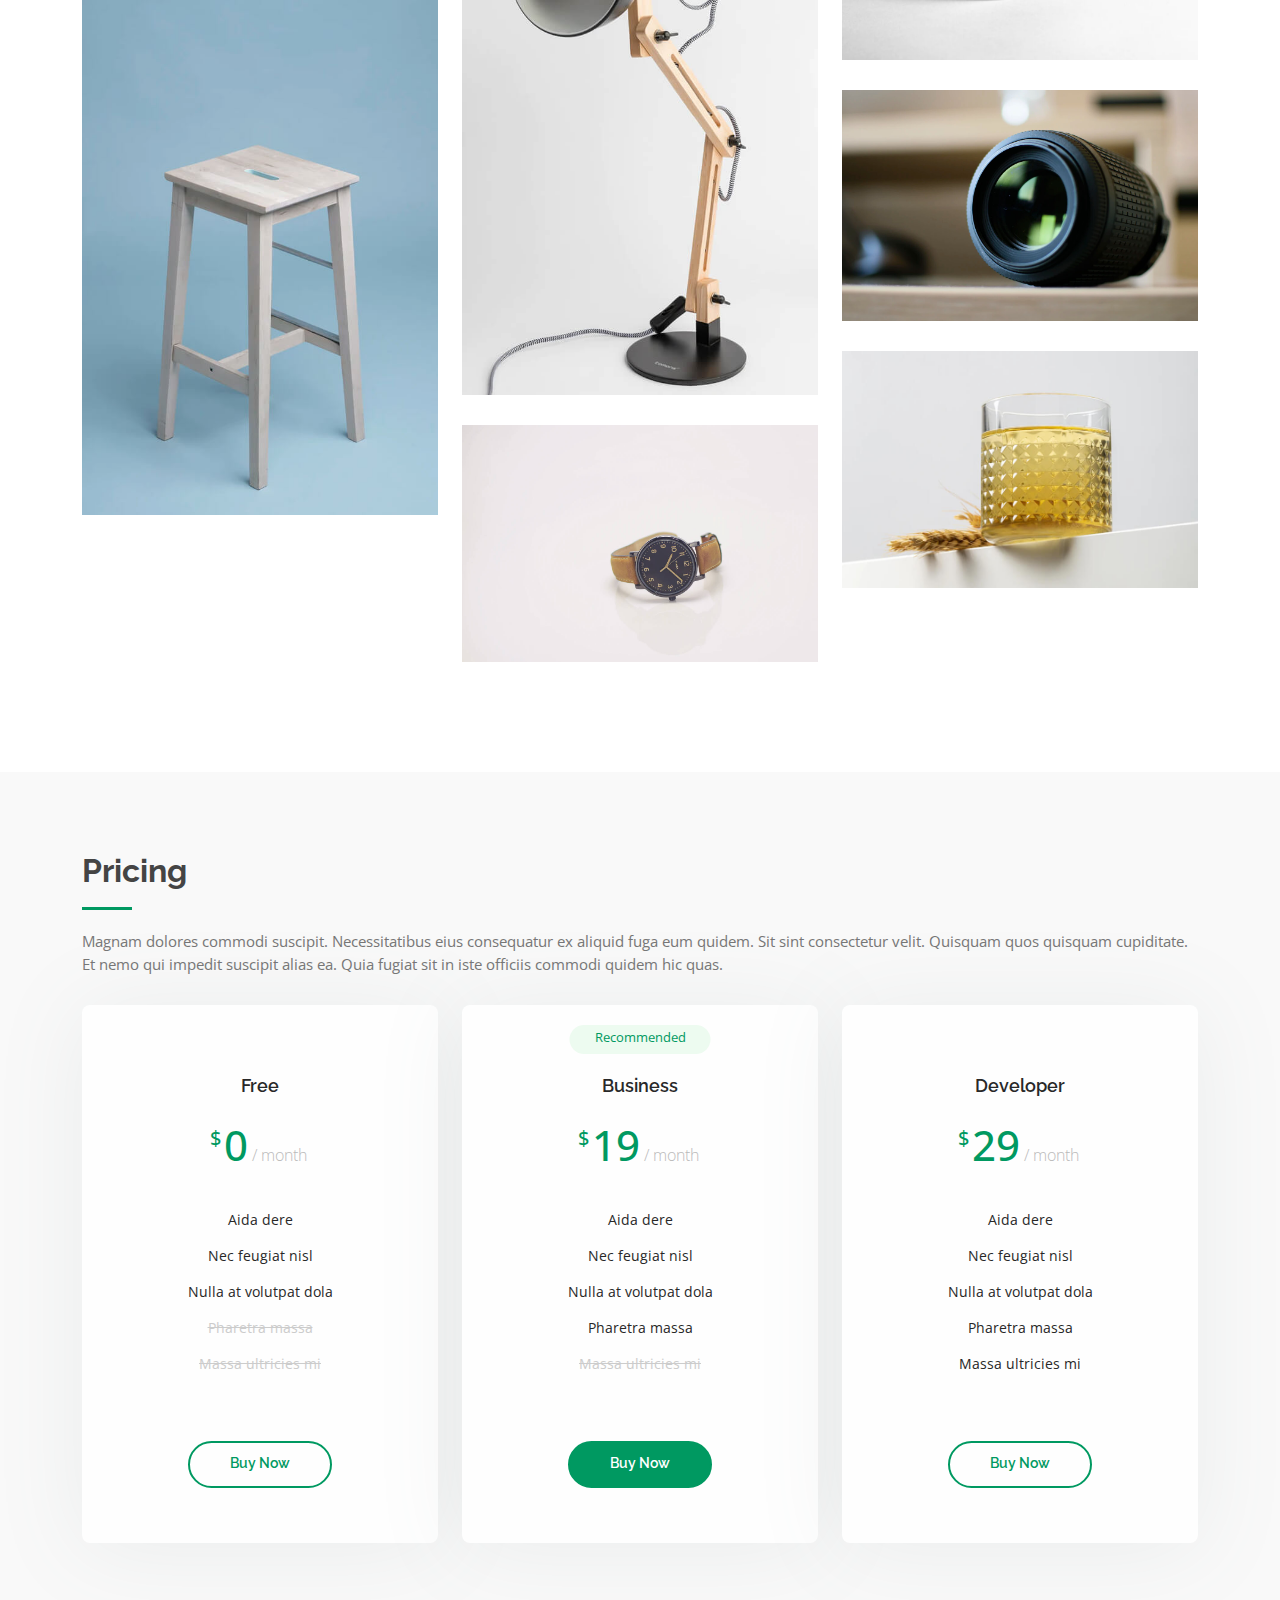
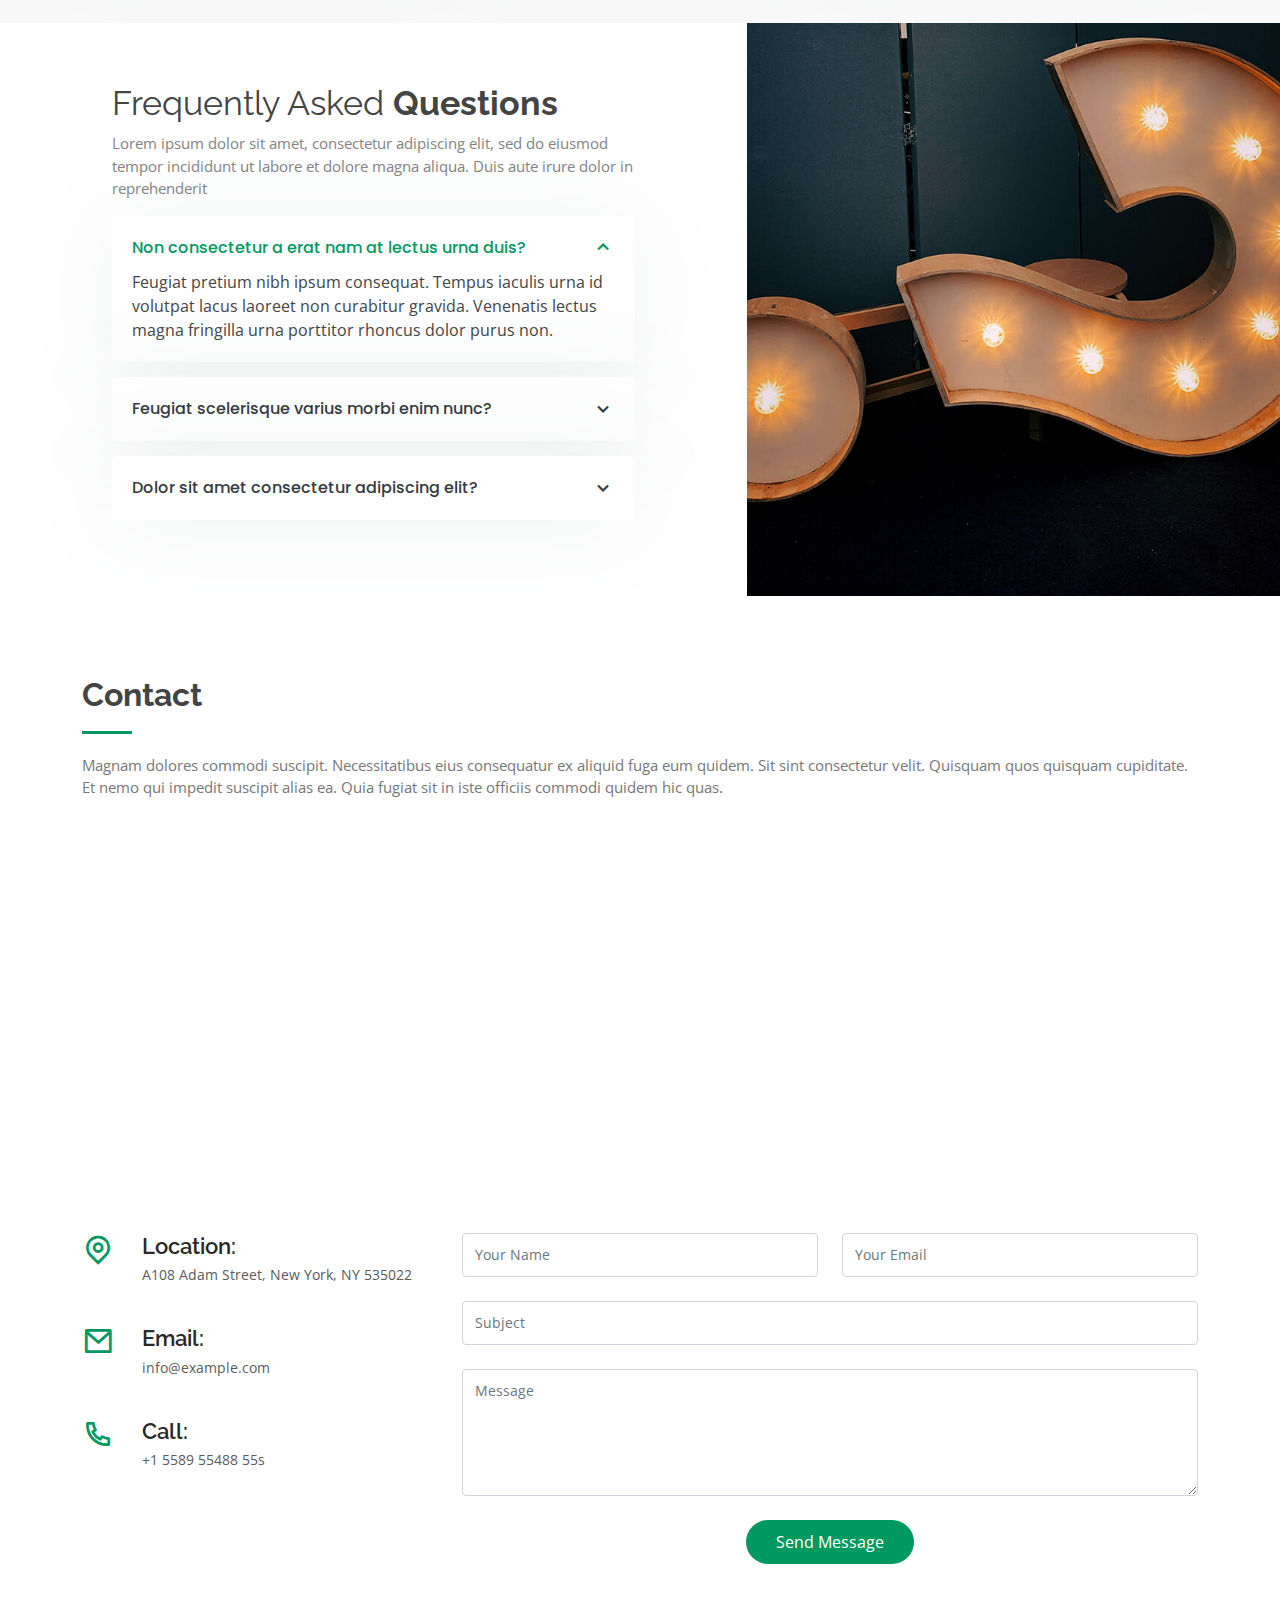
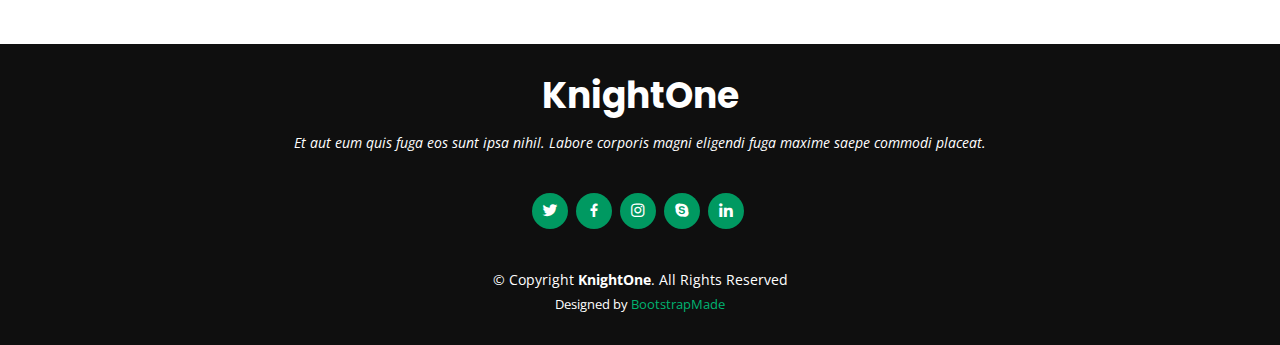
<file: index.php.html>
<?php ?>
<!DOCTYPE html>
<html lang="en">

<head>
  <meta charset="utf-8">
  <meta content="width=device-width, initial-scale=1.0" name="viewport">

  <title>KnightOne Bootstrap Template - Index</title>
  <meta content="" name="description">
  <meta content="" name="keywords">

  <!-- Favicons -->
  <link href="assets/img/favicon.png" rel="icon">
  <link href="assets/img/apple-touch-icon.png" rel="apple-touch-icon">

  <!-- Google Fonts -->
  <link href="https://fonts.googleapis.com/css?family=Open+Sans:300,300i,400,400i,600,600i,700,700i|Raleway:300,300i,400,400i,500,500i,600,600i,700,700i|Poppins:300,300i,400,400i,500,500i,600,600i,700,700i" rel="stylesheet">

  <!-- Vendor CSS Files -->
  <link href="assets/vendor/bootstrap/css/bootstrap.min.css" rel="stylesheet">
  <link href="assets/vendor/bootstrap-icons/bootstrap-icons.css" rel="stylesheet">
  <link href="assets/vendor/boxicons/css/boxicons.min.css" rel="stylesheet">
  <link href="assets/vendor/glightbox/css/glightbox.min.css" rel="stylesheet">
  <link href="assets/vendor/remixicon/remixicon.css" rel="stylesheet">
  <link href="assets/vendor/swiper/swiper-bundle.min.css" rel="stylesheet">

  <!-- Template Main CSS File -->
  <link href="assets/css/style.css" rel="stylesheet">

  <!-- =======================================================
  * Template Name: KnightOne - v4.6.0
  * Template URL: https://bootstrapmade.com/knight-simple-one-page-bootstrap-template/
  * Author: BootstrapMade.com
  * License: https://bootstrapmade.com/license/
  ======================================================== -->
</head>

<body>

  <!-- ======= Header ======= -->
  <header id="header" class="fixed-top ">
    <div class="container-fluid">

      <div class="row justify-content-center">
        <div class="col-xl-9 d-flex align-items-center justify-content-lg-between">
          <h1 class="logo me-auto me-lg-0"><a href="index.html">KnightOne</a></h1>
          <!-- Uncomment below if you prefer to use an image logo -->
          <!-- <a href="index.html" class="logo me-auto me-lg-0"><img src="assets/img/logo.png" alt="" class="img-fluid"></a>-->

          <nav id="navbar" class="navbar order-last order-lg-0">
            <ul>
              <li><a class="nav-link scrollto active" href="#hero">Home</a></li>
              <li><a class="nav-link scrollto" href="#about">About</a></li>
              <li><a class="nav-link scrollto" href="#services">Services</a></li>
              <li><a class="nav-link scrollto " href="#portfolio">Portfolio</a></li>
              <li><a class="nav-link scrollto" href="#pricing">Pricing</a></li>
              <li class="dropdown"><a href="#"><span>Drop Down</span> <i class="bi bi-chevron-down"></i></a>
                <ul>
                  <li><a href="#">Drop Down 1</a></li>
                  <li class="dropdown"><a href="#"><span>Deep Drop Down</span> <i class="bi bi-chevron-right"></i></a>
                    <ul>
                      <li><a href="#">Deep Drop Down 1</a></li>
                      <li><a href="#">Deep Drop Down 2</a></li>
                      <li><a href="#">Deep Drop Down 3</a></li>
                      <li><a href="#">Deep Drop Down 4</a></li>
                      <li><a href="#">Deep Drop Down 5</a></li>
                    </ul>
                  </li>
                  <li><a href="#">Drop Down 2</a></li>
                  <li><a href="#">Drop Down 3</a></li>
                  <li><a href="#">Drop Down 4</a></li>
                </ul>
              </li>
              <li><a class="nav-link scrollto" href="#contact">Contact</a></li>
            </ul>
            <i class="bi bi-list mobile-nav-toggle"></i>
          </nav><!-- .navbar -->

          <a href="#about" class="get-started-btn scrollto">Get Started</a>
        </div>
      </div>

    </div>
  </header><!-- End Header -->

  <!-- ======= Hero Section ======= -->
  <section id="hero" class="d-flex flex-column justify-content-center">
    <div class="container">
      <div class="row justify-content-center">
        <div class="col-xl-8">
          <h1>KnightOne - Create Bootstrap Website Template</h1>
          <h2>We are team of designers making websites with Bootstrap</h2>
          <a href="https://www.youtube.com/watch?v=jDDaplaOz7Q" class="glightbox play-btn mb-4"></a>
        </div>
      </div>
    </div>
  </section><!-- End Hero -->

  <main id="main">

    <!-- ======= About Us Section ======= -->
    <section id="about" class="about">
      <div class="container">

        <div class="section-title">
          <h2>About Us</h2>
          <p>Magnam dolores commodi suscipit. Necessitatibus eius consequatur ex aliquid fuga eum quidem. Sit sint consectetur velit. Quisquam quos quisquam cupiditate. Et nemo qui impedit suscipit alias ea. Quia fugiat sit in iste officiis commodi quidem hic quas.</p>
        </div>

        <div class="row content">
          <div class="col-lg-6">
            <p>
              Lorem ipsum dolor sit amet, consectetur adipiscing elit, sed do eiusmod tempor incididunt ut labore et dolore
              magna aliqua.
            </p>
            <ul>
              <li><i class="ri-check-double-line"></i> Ullamco laboris nisi ut aliquip ex ea commodo consequat</li>
              <li><i class="ri-check-double-line"></i> Duis aute irure dolor in reprehenderit in voluptate velit</li>
              <li><i class="ri-check-double-line"></i> Ullamco laboris nisi ut aliquip ex ea commodo consequat</li>
            </ul>
          </div>
          <div class="col-lg-6 pt-4 pt-lg-0">
            <p>
              Ullamco laboris nisi ut aliquip ex ea commodo consequat. Duis aute irure dolor in reprehenderit in voluptate
              velit esse cillum dolore eu fugiat nulla pariatur. Excepteur sint occaecat cupidatat non proident, sunt in
              culpa qui officia deserunt mollit anim id est laborum.
            </p>
            <a href="#" class="btn-learn-more">Learn More</a>
          </div>
        </div>

      </div>
    </section><!-- End About Us Section -->

    <!-- ======= Services Section ======= -->
    <section id="services" class="services">
      <div class="container">

        <div class="section-title">
          <h2>Services</h2>
          <p>Magnam dolores commodi suscipit. Necessitatibus eius consequatur ex aliquid fuga eum quidem. Sit sint consectetur velit. Quisquam quos quisquam cupiditate. Et nemo qui impedit suscipit alias ea. Quia fugiat sit in iste officiis commodi quidem hic quas.</p>
        </div>

        <div class="row">
          <div class="col-lg-4 col-md-6 d-flex align-items-stretch">
            <div class="icon-box">
              <div class="icon"><i class="bx bxl-dribbble"></i></div>
              <h4><a href="">Lorem Ipsum</a></h4>
              <p>Voluptatum deleniti atque corrupti quos dolores et quas molestias excepturi</p>
            </div>
          </div>

          <div class="col-lg-4 col-md-6 d-flex align-items-stretch mt-4 mt-md-0">
            <div class="icon-box">
              <div class="icon"><i class="bx bx-file"></i></div>
              <h4><a href="">Sed ut perspiciatis</a></h4>
              <p>Duis aute irure dolor in reprehenderit in voluptate velit esse cillum dolore</p>
            </div>
          </div>

          <div class="col-lg-4 col-md-6 d-flex align-items-stretch mt-4 mt-lg-0">
            <div class="icon-box">
              <div class="icon"><i class="bx bx-tachometer"></i></div>
              <h4><a href="">Magni Dolores</a></h4>
              <p>Excepteur sint occaecat cupidatat non proident, sunt in culpa qui officia</p>
            </div>
          </div>

          <div class="col-lg-4 col-md-6 d-flex align-items-stretch mt-4">
            <div class="icon-box">
              <div class="icon"><i class="bx bx-world"></i></div>
              <h4><a href="">Nemo Enim</a></h4>
              <p>At vero eos et accusamus et iusto odio dignissimos ducimus qui blanditiis</p>
            </div>
          </div>

          <div class="col-lg-4 col-md-6 d-flex align-items-stretch mt-4">
            <div class="icon-box">
              <div class="icon"><i class="bx bx-slideshow"></i></div>
              <h4><a href="">Dele cardo</a></h4>
              <p>Quis consequatur saepe eligendi voluptatem consequatur dolor consequuntur</p>
            </div>
          </div>

          <div class="col-lg-4 col-md-6 d-flex align-items-stretch mt-4">
            <div class="icon-box">
              <div class="icon"><i class="bx bx-arch"></i></div>
              <h4><a href="">Divera don</a></h4>
              <p>Modi nostrum vel laborum. Porro fugit error sit minus sapiente sit aspernatur</p>
            </div>
          </div>

        </div>

      </div>
    </section><!-- End Services Section -->

    <!-- ======= Cta Section ======= -->
    <section id="cta" class="cta">
      <div class="container">

        <div class="row">
          <div class="col-lg-9 text-center text-lg-start">
            <h3>Call To Action</h3>
            <p> Duis aute irure dolor in reprehenderit in voluptate velit esse cillum dolore eu fugiat nulla pariatur. Excepteur sint occaecat cupidatat non proident, sunt in culpa qui officia deserunt mollit anim id est laborum.</p>
          </div>
          <div class="col-lg-3 cta-btn-container text-center">
            <a class="cta-btn align-middle" href="#">Call To Action</a>
          </div>
        </div>

      </div>
    </section><!-- End Cta Section -->

    <!-- ======= Features Section ======= -->
    <section id="features" class="features">
      <div class="container">

        <div class="row">
          <div class="col-lg-6 order-2 order-lg-1">
            <div class="icon-box mt-5 mt-lg-0">
              <i class="bx bx-receipt"></i>
              <h4>Est labore ad</h4>
              <p>Consequuntur sunt aut quasi enim aliquam quae harum pariatur laboris nisi ut aliquip</p>
            </div>
            <div class="icon-box mt-5">
              <i class="bx bx-cube-alt"></i>
              <h4>Harum esse qui</h4>
              <p>Excepteur sint occaecat cupidatat non proident, sunt in culpa qui officia deserunt</p>
            </div>
            <div class="icon-box mt-5">
              <i class="bx bx-images"></i>
              <h4>Aut occaecati</h4>
              <p>Aut suscipit aut cum nemo deleniti aut omnis. Doloribus ut maiores omnis facere</p>
            </div>
            <div class="icon-box mt-5">
              <i class="bx bx-shield"></i>
              <h4>Beatae veritatis</h4>
              <p>Expedita veritatis consequuntur nihil tempore laudantium vitae denat pacta</p>
            </div>
          </div>
          <div class="image col-lg-6 order-1 order-lg-2" style='background-image: url("assets/img/features.jpg");'></div>
        </div>

      </div>
    </section><!-- End Features Section -->

    <!-- ======= Clients Section ======= -->
    <section id="clients" class="clients">
      <div class="container">

        <div class="row no-gutters clients-wrap clearfix wow fadeInUp">

          <div class="col-lg-3 col-md-4 col-xs-6">
            <div class="client-logo">
              <img src="assets/img/clients/client-1.png" class="img-fluid" alt="">
            </div>
          </div>

          <div class="col-lg-3 col-md-4 col-xs-6">
            <div class="client-logo">
              <img src="assets/img/clients/client-2.png" class="img-fluid" alt="">
            </div>
          </div>

          <div class="col-lg-3 col-md-4 col-xs-6">
            <div class="client-logo">
              <img src="assets/img/clients/client-3.png" class="img-fluid" alt="">
            </div>
          </div>

          <div class="col-lg-3 col-md-4 col-xs-6">
            <div class="client-logo">
              <img src="assets/img/clients/client-4.png" class="img-fluid" alt="">
            </div>
          </div>

          <div class="col-lg-3 col-md-4 col-xs-6">
            <div class="client-logo">
              <img src="assets/img/clients/client-5.png" class="img-fluid" alt="">
            </div>
          </div>

          <div class="col-lg-3 col-md-4 col-xs-6">
            <div class="client-logo">
              <img src="assets/img/clients/client-6.png" class="img-fluid" alt="">
            </div>
          </div>

          <div class="col-lg-3 col-md-4 col-xs-6">
            <div class="client-logo">
              <img src="assets/img/clients/client-7.png" class="img-fluid" alt="">
            </div>
          </div>

          <div class="col-lg-3 col-md-4 col-xs-6">
            <div class="client-logo">
              <img src="assets/img/clients/client-8.png" class="img-fluid" alt="">
            </div>
          </div>

        </div>

      </div>
    </section><!-- End Clients Section -->

    <!-- ======= Counts Section ======= -->
    <section id="counts" class="counts">
      <div class="container">

        <div class="text-center title">
          <h3>What we have achieved so far</h3>
          <p>Iusto et labore modi qui sapiente xpedita tempora et aut non ipsum consequatur illo.</p>
        </div>

        <div class="row counters position-relative">

          <div class="col-lg-3 col-6 text-center">
            <span data-purecounter-start="0" data-purecounter-end="232" data-purecounter-duration="1" class="purecounter"></span>
            <p>Clients</p>
          </div>

          <div class="col-lg-3 col-6 text-center">
            <span data-purecounter-start="0" data-purecounter-end="521" data-purecounter-duration="1" class="purecounter"></span>
            <p>Projects</p>
          </div>

          <div class="col-lg-3 col-6 text-center">
            <span data-purecounter-start="0" data-purecounter-end="1463" data-purecounter-duration="1" class="purecounter"></span>
            <p>Hours Of Support</p>
          </div>

          <div class="col-lg-3 col-6 text-center">
            <span data-purecounter-start="0" data-purecounter-end="15" data-purecounter-duration="1" class="purecounter"></span>
            <p>Hard Workers</p>
          </div>

        </div>

      </div>
    </section><!-- End Counts Section -->

    <!-- ======= Portfolio Section ======= -->
    <section id="portfolio" class="portfolio">
      <div class="container">

        <div class="section-title">
          <h2>Portfolio</h2>
          <p>Magnam dolores commodi suscipit. Necessitatibus eius consequatur ex aliquid fuga eum quidem. Sit sint consectetur velit. Quisquam quos quisquam cupiditate. Et nemo qui impedit suscipit alias ea. Quia fugiat sit in iste officiis commodi quidem hic quas.</p>
        </div>

        <div class="row">
          <div class="col-lg-12 d-flex justify-content-center">
            <ul id="portfolio-flters">
              <li data-filter="*" class="filter-active">All</li>
              <li data-filter=".filter-app">App</li>
              <li data-filter=".filter-card">Card</li>
              <li data-filter=".filter-web">Web</li>
            </ul>
          </div>
        </div>

        <div class="row portfolio-container">

          <div class="col-lg-4 col-md-6 portfolio-item filter-app">
            <img src="assets/img/portfolio/portfolio-1.jpg" class="img-fluid" alt="">
            <div class="portfolio-info">
              <h4>App 1</h4>
              <p>App</p>
              <a href="assets/img/portfolio/portfolio-1.jpg" data-gallery="portfolioGallery" class="portfolio-lightbox preview-link" title="App 1"><i class="bx bx-plus"></i></a>
              <a href="portfolio-details.html" class="details-link" title="More Details"><i class="bx bx-link"></i></a>
            </div>
          </div>

          <div class="col-lg-4 col-md-6 portfolio-item filter-web">
            <img src="assets/img/portfolio/portfolio-2.jpg" class="img-fluid" alt="">
            <div class="portfolio-info">
              <h4>Web 3</h4>
              <p>Web</p>
              <a href="assets/img/portfolio/portfolio-2.jpg" data-gallery="portfolioGallery" class="portfolio-lightbox preview-link" title="Web 3"><i class="bx bx-plus"></i></a>
              <a href="portfolio-details.html" class="details-link" title="More Details"><i class="bx bx-link"></i></a>
            </div>
          </div>

          <div class="col-lg-4 col-md-6 portfolio-item filter-app">
            <img src="assets/img/portfolio/portfolio-3.jpg" class="img-fluid" alt="">
            <div class="portfolio-info">
              <h4>App 2</h4>
              <p>App</p>
              <a href="assets/img/portfolio/portfolio-3.jpg" data-gallery="portfolioGallery" class="portfolio-lightbox preview-link" title="App 2"><i class="bx bx-plus"></i></a>
              <a href="portfolio-details.html" class="details-link" title="More Details"><i class="bx bx-link"></i></a>
            </div>
          </div>

          <div class="col-lg-4 col-md-6 portfolio-item filter-card">
            <img src="assets/img/portfolio/portfolio-4.jpg" class="img-fluid" alt="">
            <div class="portfolio-info">
              <h4>Card 2</h4>
              <p>Card</p>
              <a href="assets/img/portfolio/portfolio-4.jpg" data-gallery="portfolioGallery" class="portfolio-lightbox preview-link" title="Card 2"><i class="bx bx-plus"></i></a>
              <a href="portfolio-details.html" class="details-link" title="More Details"><i class="bx bx-link"></i></a>
            </div>
          </div>

          <div class="col-lg-4 col-md-6 portfolio-item filter-web">
            <img src="assets/img/portfolio/portfolio-5.jpg" class="img-fluid" alt="">
            <div class="portfolio-info">
              <h4>Web 2</h4>
              <p>Web</p>
              <a href="assets/img/portfolio/portfolio-5.jpg" data-gallery="portfolioGallery" class="portfolio-lightbox preview-link" title="Web 2"><i class="bx bx-plus"></i></a>
              <a href="portfolio-details.html" class="details-link" title="More Details"><i class="bx bx-link"></i></a>
            </div>
          </div>

          <div class="col-lg-4 col-md-6 portfolio-item filter-app">
            <img src="assets/img/portfolio/portfolio-6.jpg" class="img-fluid" alt="">
            <div class="portfolio-info">
              <h4>App 3</h4>
              <p>App</p>
              <a href="assets/img/portfolio/portfolio-6.jpg" data-gallery="portfolioGallery" class="portfolio-lightbox preview-link" title="App 3"><i class="bx bx-plus"></i></a>
              <a href="portfolio-details.html" class="details-link" title="More Details"><i class="bx bx-link"></i></a>
            </div>
          </div>

          <div class="col-lg-4 col-md-6 portfolio-item filter-card">
            <img src="assets/img/portfolio/portfolio-7.jpg" class="img-fluid" alt="">
            <div class="portfolio-info">
              <h4>Card 1</h4>
              <p>Card</p>
              <a href="assets/img/portfolio/portfolio-7.jpg" data-gallery="portfolioGallery" class="portfolio-lightbox preview-link" title="Card 1"><i class="bx bx-plus"></i></a>
              <a href="portfolio-details.html" class="details-link" title="More Details"><i class="bx bx-link"></i></a>
            </div>
          </div>

          <div class="col-lg-4 col-md-6 portfolio-item filter-card">
            <img src="assets/img/portfolio/portfolio-8.jpg" class="img-fluid" alt="">
            <div class="portfolio-info">
              <h4>Card 3</h4>
              <p>Card</p>
              <a href="assets/img/portfolio/portfolio-8.jpg" data-gallery="portfolioGallery" class="portfolio-lightbox preview-link" title="Card 3"><i class="bx bx-plus"></i></a>
              <a href="portfolio-details.html" class="details-link" title="More Details"><i class="bx bx-link"></i></a>
            </div>
          </div>

          <div class="col-lg-4 col-md-6 portfolio-item filter-web">
            <img src="assets/img/portfolio/portfolio-9.jpg" class="img-fluid" alt="">
            <div class="portfolio-info">
              <h4>Web 3</h4>
              <p>Web</p>
              <a href="assets/img/portfolio/portfolio-9.jpg" data-gallery="portfolioGallery" class="portfolio-lightbox preview-link" title="Web 3"><i class="bx bx-plus"></i></a>
              <a href="portfolio-details.html" class="details-link" title="More Details"><i class="bx bx-link"></i></a>
            </div>
          </div>

        </div>

      </div>
    </section><!-- End Portfolio Section -->

    <!-- ======= Pricing Section ======= -->
    <section id="pricing" class="pricing">
      <div class="container">

        <div class="section-title">
          <h2>Pricing</h2>
          <p>Magnam dolores commodi suscipit. Necessitatibus eius consequatur ex aliquid fuga eum quidem. Sit sint consectetur velit. Quisquam quos quisquam cupiditate. Et nemo qui impedit suscipit alias ea. Quia fugiat sit in iste officiis commodi quidem hic quas.</p>
        </div>

        <div class="row">

          <div class="col-lg-4 col-md-6">
            <div class="box">
              <h3>Free</h3>
              <h4><sup>$</sup>0<span> / month</span></h4>
              <ul>
                <li>Aida dere</li>
                <li>Nec feugiat nisl</li>
                <li>Nulla at volutpat dola</li>
                <li class="na">Pharetra massa</li>
                <li class="na">Massa ultricies mi</li>
              </ul>
              <div class="btn-wrap">
                <a href="#" class="btn-buy">Buy Now</a>
              </div>
            </div>
          </div>

          <div class="col-lg-4 col-md-6 mt-4 mt-md-0">
            <div class="box recommended">
              <span class="recommended-badge">Recommended</span>
              <h3>Business</h3>
              <h4><sup>$</sup>19<span> / month</span></h4>
              <ul>
                <li>Aida dere</li>
                <li>Nec feugiat nisl</li>
                <li>Nulla at volutpat dola</li>
                <li>Pharetra massa</li>
                <li class="na">Massa ultricies mi</li>
              </ul>
              <div class="btn-wrap">
                <a href="#" class="btn-buy">Buy Now</a>
              </div>
            </div>
          </div>

          <div class="col-lg-4 col-md-6 mt-4 mt-lg-0">
            <div class="box">
              <h3>Developer</h3>
              <h4><sup>$</sup>29<span> / month</span></h4>
              <ul>
                <li>Aida dere</li>
                <li>Nec feugiat nisl</li>
                <li>Nulla at volutpat dola</li>
                <li>Pharetra massa</li>
                <li>Massa ultricies mi</li>
              </ul>
              <div class="btn-wrap">
                <a href="#" class="btn-buy">Buy Now</a>
              </div>
            </div>
          </div>

        </div>

      </div>
    </section><!-- End Pricing Section -->

    <!-- ======= Faq Section ======= -->
    <section id="faq" class="faq">
      <div class="container-fluid">

        <div class="row">

          <div class="col-lg-7 d-flex flex-column justify-content-center align-items-stretch  order-2 order-lg-1">

            <div class="content">
              <h3>Frequently Asked <strong>Questions</strong></h3>
              <p>
                Lorem ipsum dolor sit amet, consectetur adipiscing elit, sed do eiusmod tempor incididunt ut labore et dolore magna aliqua. Duis aute irure dolor in reprehenderit
              </p>
            </div>

            <div class="accordion-list">
              <ul>
                <li>
                  <a data-bs-toggle="collapse" class="collapse" data-bs-target="#accordion-list-1">Non consectetur a erat nam at lectus urna duis? <i class="bx bx-chevron-down icon-show"></i><i class="bx bx-chevron-up icon-close"></i></a>
                  <div id="accordion-list-1" class="collapse show" data-bs-parent=".accordion-list">
                    <p>
                      Feugiat pretium nibh ipsum consequat. Tempus iaculis urna id volutpat lacus laoreet non curabitur gravida. Venenatis lectus magna fringilla urna porttitor rhoncus dolor purus non.
                    </p>
                  </div>
                </li>

                <li>
                  <a data-bs-toggle="collapse" data-bs-target="#accordion-list-2" class="collapsed">Feugiat scelerisque varius morbi enim nunc? <i class="bx bx-chevron-down icon-show"></i><i class="bx bx-chevron-up icon-close"></i></a>
                  <div id="accordion-list-2" class="collapse" data-bs-parent=".accordion-list">
                    <p>
                      Dolor sit amet consectetur adipiscing elit pellentesque habitant morbi. Id interdum velit laoreet id donec ultrices. Fringilla phasellus faucibus scelerisque eleifend donec pretium. Est pellentesque elit ullamcorper dignissim. Mauris ultrices eros in cursus turpis massa tincidunt dui.
                    </p>
                  </div>
                </li>

                <li>
                  <a data-bs-toggle="collapse" data-bs-target="#accordion-list-3" class="collapsed">Dolor sit amet consectetur adipiscing elit? <i class="bx bx-chevron-down icon-show"></i><i class="bx bx-chevron-up icon-close"></i></a>
                  <div id="accordion-list-3" class="collapse" data-bs-parent=".accordion-list">
                    <p>
                      Eleifend mi in nulla posuere sollicitudin aliquam ultrices sagittis orci. Faucibus pulvinar elementum integer enim. Sem nulla pharetra diam sit amet nisl suscipit. Rutrum tellus pellentesque eu tincidunt. Lectus urna duis convallis convallis tellus. Urna molestie at elementum eu facilisis sed odio morbi quis
                    </p>
                  </div>
                </li>

              </ul>
            </div>

          </div>

          <div class="col-lg-5 align-items-stretch order-1 order-lg-2 img" style='background-image: url("assets/img/faq.jpg");'>&nbsp;</div>
        </div>

      </div>
    </section><!-- End Faq Section -->

    <!-- ======= Contact Section ======= -->
    <section id="contact" class="contact">
      <div class="container">

        <div class="section-title">
          <h2>Contact</h2>
          <p>Magnam dolores commodi suscipit. Necessitatibus eius consequatur ex aliquid fuga eum quidem. Sit sint consectetur velit. Quisquam quos quisquam cupiditate. Et nemo qui impedit suscipit alias ea. Quia fugiat sit in iste officiis commodi quidem hic quas.</p>
        </div>
      </div>

      <div>
        <iframe style="border:0; width: 100%; height: 350px;" src="https://www.google.com/maps/embed?pb=!1m14!1m8!1m3!1d12097.433213460943!2d-74.0062269!3d40.7101282!3m2!1i1024!2i768!4f13.1!3m3!1m2!1s0x0%3A0xb89d1fe6bc499443!2sDowntown+Conference+Center!5e0!3m2!1smk!2sbg!4v1539943755621" frameborder="0" allowfullscreen></iframe>
      </div>

      <div class="container">

        <div class="row mt-5">

          <div class="col-lg-4">
            <div class="info">
              <div class="address">
                <i class="ri-map-pin-line"></i>
                <h4>Location:</h4>
                <p>A108 Adam Street, New York, NY 535022</p>
              </div>

              <div class="email">
                <i class="ri-mail-line"></i>
                <h4>Email:</h4>
                <p>info@example.com</p>
              </div>

              <div class="phone">
                <i class="ri-phone-line"></i>
                <h4>Call:</h4>
                <p>+1 5589 55488 55s</p>
              </div>

            </div>

          </div>

          <div class="col-lg-8 mt-5 mt-lg-0">

            <form action="forms/contact.php" method="post" role="form" class="php-email-form">
              <div class="row">
                <div class="col-md-6 form-group">
                  <input type="text" name="name" class="form-control" id="name" placeholder="Your Name" required>
                </div>
                <div class="col-md-6 form-group mt-3 mt-md-0">
                  <input type="email" class="form-control" name="email" id="email" placeholder="Your Email" required>
                </div>
              </div>
              <div class="form-group mt-3">
                <input type="text" class="form-control" name="subject" id="subject" placeholder="Subject" required>
              </div>
              <div class="form-group mt-3">
                <textarea class="form-control" name="message" rows="5" placeholder="Message" required></textarea>
              </div>
              <div class="my-3">
                <div class="loading">Loading</div>
                <div class="error-message"></div>
                <div class="sent-message">Your message has been sent. Thank you!</div>
              </div>
              <div class="text-center"><button type="submit">Send Message</button></div>
            </form>

          </div>

        </div>

      </div>
    </section><!-- End Contact Section -->

  </main><!-- End #main -->

  <!-- ======= Footer ======= -->
  <footer id="footer">
    <div class="container">
      <h3>KnightOne</h3>
      <p>Et aut eum quis fuga eos sunt ipsa nihil. Labore corporis magni eligendi fuga maxime saepe commodi placeat.</p>
      <div class="social-links">
        <a href="#" class="twitter"><i class="bx bxl-twitter"></i></a>
        <a href="#" class="facebook"><i class="bx bxl-facebook"></i></a>
        <a href="#" class="instagram"><i class="bx bxl-instagram"></i></a>
        <a href="#" class="google-plus"><i class="bx bxl-skype"></i></a>
        <a href="#" class="linkedin"><i class="bx bxl-linkedin"></i></a>
      </div>
      <div class="copyright">
        &copy; Copyright <strong><span>KnightOne</span></strong>. All Rights Reserved
      </div>
      <div class="credits">
        <!-- All the links in the footer should remain intact. -->
        <!-- You can delete the links only if you purchased the pro version. -->
        <!-- Licensing information: https://bootstrapmade.com/license/ -->
        <!-- Purchase the pro version with working PHP/AJAX contact form: https://bootstrapmade.com/knight-simple-one-page-bootstrap-template/ -->
        Designed by <a href="https://bootstrapmade.com/">BootstrapMade</a>
      </div>
    </div>
  </footer><!-- End Footer -->

  <div id="preloader"></div>
  <a href="#" class="back-to-top d-flex align-items-center justify-content-center"><i class="bi bi-arrow-up-short"></i></a>

  <!-- Vendor JS Files -->
  <script src="assets/vendor/bootstrap/js/bootstrap.bundle.min.js"></script>
  <script src="assets/vendor/glightbox/js/glightbox.min.js"></script>
  <script src="assets/vendor/isotope-layout/isotope.pkgd.min.js"></script>
  <script src="assets/vendor/php-email-form/validate.js"></script>
  <script src="assets/vendor/purecounter/purecounter.js"></script>
  <script src="assets/vendor/swiper/swiper-bundle.min.js"></script>

  <!-- Template Main JS File -->
  <script src="assets/js/main.js"></script>

</body>

</html>
</file>
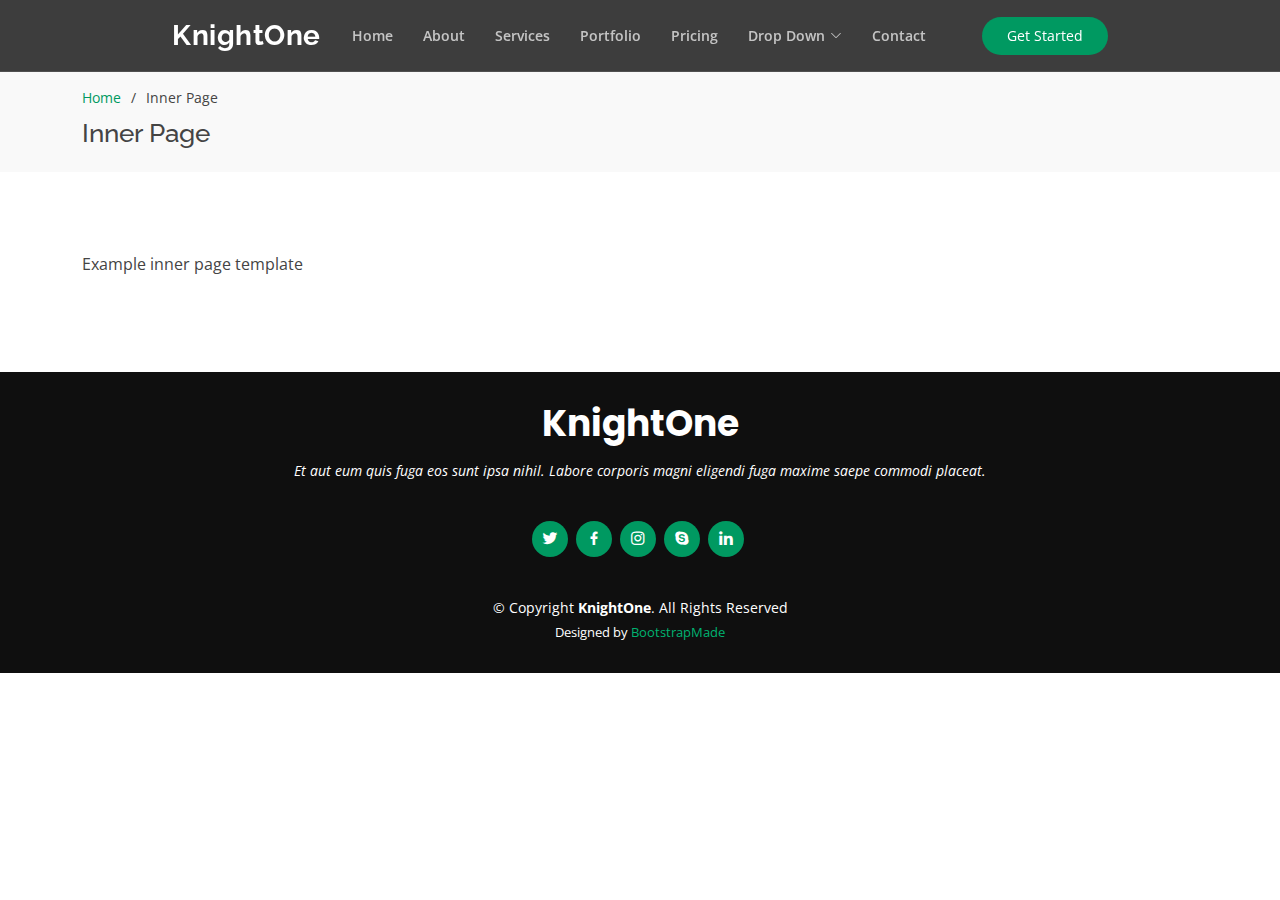
<file: inner-page.html>
<!DOCTYPE html>
<html lang="en">

<head>
  <meta charset="utf-8">
  <meta content="width=device-width, initial-scale=1.0" name="viewport">

  <title>Inner Page - KnightOne Bootstrap Template</title>
  <meta content="" name="description">
  <meta content="" name="keywords">

  <!-- Favicons -->
  <link href="assets/img/favicon.png" rel="icon">
  <link href="assets/img/apple-touch-icon.png" rel="apple-touch-icon">

  <!-- Google Fonts -->
  <link href="https://fonts.googleapis.com/css?family=Open+Sans:300,300i,400,400i,600,600i,700,700i|Raleway:300,300i,400,400i,500,500i,600,600i,700,700i|Poppins:300,300i,400,400i,500,500i,600,600i,700,700i" rel="stylesheet">

  <!-- Vendor CSS Files -->
  <link href="assets/vendor/bootstrap/css/bootstrap.min.css" rel="stylesheet">
  <link href="assets/vendor/bootstrap-icons/bootstrap-icons.css" rel="stylesheet">
  <link href="assets/vendor/boxicons/css/boxicons.min.css" rel="stylesheet">
  <link href="assets/vendor/glightbox/css/glightbox.min.css" rel="stylesheet">
  <link href="assets/vendor/remixicon/remixicon.css" rel="stylesheet">
  <link href="assets/vendor/swiper/swiper-bundle.min.css" rel="stylesheet">

  <!-- Template Main CSS File -->
  <link href="assets/css/style.css" rel="stylesheet">

  <!-- =======================================================
  * Template Name: KnightOne - v4.6.0
  * Template URL: https://bootstrapmade.com/knight-simple-one-page-bootstrap-template/
  * Author: BootstrapMade.com
  * License: https://bootstrapmade.com/license/
  ======================================================== -->
</head>

<body>

  <!-- ======= Header ======= -->
  <header id="header" class="fixed-top header-inner-pages">
    <div class="container-fluid">

      <div class="row justify-content-center">
        <div class="col-xl-9 d-flex align-items-center justify-content-lg-between">
          <h1 class="logo me-auto me-lg-0"><a href="index.html">KnightOne</a></h1>
          <!-- Uncomment below if you prefer to use an image logo -->
          <!-- <a href="index.html" class="logo me-auto me-lg-0"><img src="assets/img/logo.png" alt="" class="img-fluid"></a>-->

          <nav id="navbar" class="navbar order-last order-lg-0">
            <ul>
              <li><a class="nav-link scrollto " href="#hero">Home</a></li>
              <li><a class="nav-link scrollto" href="#about">About</a></li>
              <li><a class="nav-link scrollto" href="#services">Services</a></li>
              <li><a class="nav-link scrollto " href="#portfolio">Portfolio</a></li>
              <li><a class="nav-link scrollto" href="#pricing">Pricing</a></li>
              <li class="dropdown"><a href="#"><span>Drop Down</span> <i class="bi bi-chevron-down"></i></a>
                <ul>
                  <li><a href="#">Drop Down 1</a></li>
                  <li class="dropdown"><a href="#"><span>Deep Drop Down</span> <i class="bi bi-chevron-right"></i></a>
                    <ul>
                      <li><a href="#">Deep Drop Down 1</a></li>
                      <li><a href="#">Deep Drop Down 2</a></li>
                      <li><a href="#">Deep Drop Down 3</a></li>
                      <li><a href="#">Deep Drop Down 4</a></li>
                      <li><a href="#">Deep Drop Down 5</a></li>
                    </ul>
                  </li>
                  <li><a href="#">Drop Down 2</a></li>
                  <li><a href="#">Drop Down 3</a></li>
                  <li><a href="#">Drop Down 4</a></li>
                </ul>
              </li>
              <li><a class="nav-link scrollto" href="#contact">Contact</a></li>
            </ul>
            <i class="bi bi-list mobile-nav-toggle"></i>
          </nav><!-- .navbar -->

          <a href="#about" class="get-started-btn scrollto">Get Started</a>
        </div>
      </div>

    </div>
  </header><!-- End Header -->

  <main id="main">

    <!-- ======= Breadcrumbs ======= -->
    <section id="breadcrumbs" class="breadcrumbs">
      <div class="container">

        <ol>
          <li><a href="index.html">Home</a></li>
          <li>Inner Page</li>
        </ol>
        <h2>Inner Page</h2>

      </div>
    </section><!-- End Breadcrumbs -->

    <section class="inner-page">
      <div class="container">
        <p>
          Example inner page template
        </p>
      </div>
    </section>

  </main><!-- End #main -->

  <!-- ======= Footer ======= -->
  <footer id="footer">
    <div class="container">
      <h3>KnightOne</h3>
      <p>Et aut eum quis fuga eos sunt ipsa nihil. Labore corporis magni eligendi fuga maxime saepe commodi placeat.</p>
      <div class="social-links">
        <a href="#" class="twitter"><i class="bx bxl-twitter"></i></a>
        <a href="#" class="facebook"><i class="bx bxl-facebook"></i></a>
        <a href="#" class="instagram"><i class="bx bxl-instagram"></i></a>
        <a href="#" class="google-plus"><i class="bx bxl-skype"></i></a>
        <a href="#" class="linkedin"><i class="bx bxl-linkedin"></i></a>
      </div>
      <div class="copyright">
        &copy; Copyright <strong><span>KnightOne</span></strong>. All Rights Reserved
      </div>
      <div class="credits">
        <!-- All the links in the footer should remain intact. -->
        <!-- You can delete the links only if you purchased the pro version. -->
        <!-- Licensing information: https://bootstrapmade.com/license/ -->
        <!-- Purchase the pro version with working PHP/AJAX contact form: https://bootstrapmade.com/knight-simple-one-page-bootstrap-template/ -->
        Designed by <a href="https://bootstrapmade.com/">BootstrapMade</a>
      </div>
    </div>
  </footer><!-- End Footer -->

  <div id="preloader"></div>
  <a href="#" class="back-to-top d-flex align-items-center justify-content-center"><i class="bi bi-arrow-up-short"></i></a>

  <!-- Vendor JS Files -->
  <script src="assets/vendor/bootstrap/js/bootstrap.bundle.min.js"></script>
  <script src="assets/vendor/glightbox/js/glightbox.min.js"></script>
  <script src="assets/vendor/isotope-layout/isotope.pkgd.min.js"></script>
  <script src="assets/vendor/php-email-form/validate.js"></script>
  <script src="assets/vendor/purecounter/purecounter.js"></script>
  <script src="assets/vendor/swiper/swiper-bundle.min.js"></script>

  <!-- Template Main JS File -->
  <script src="assets/js/main.js"></script>

</body>

</html>
</file>
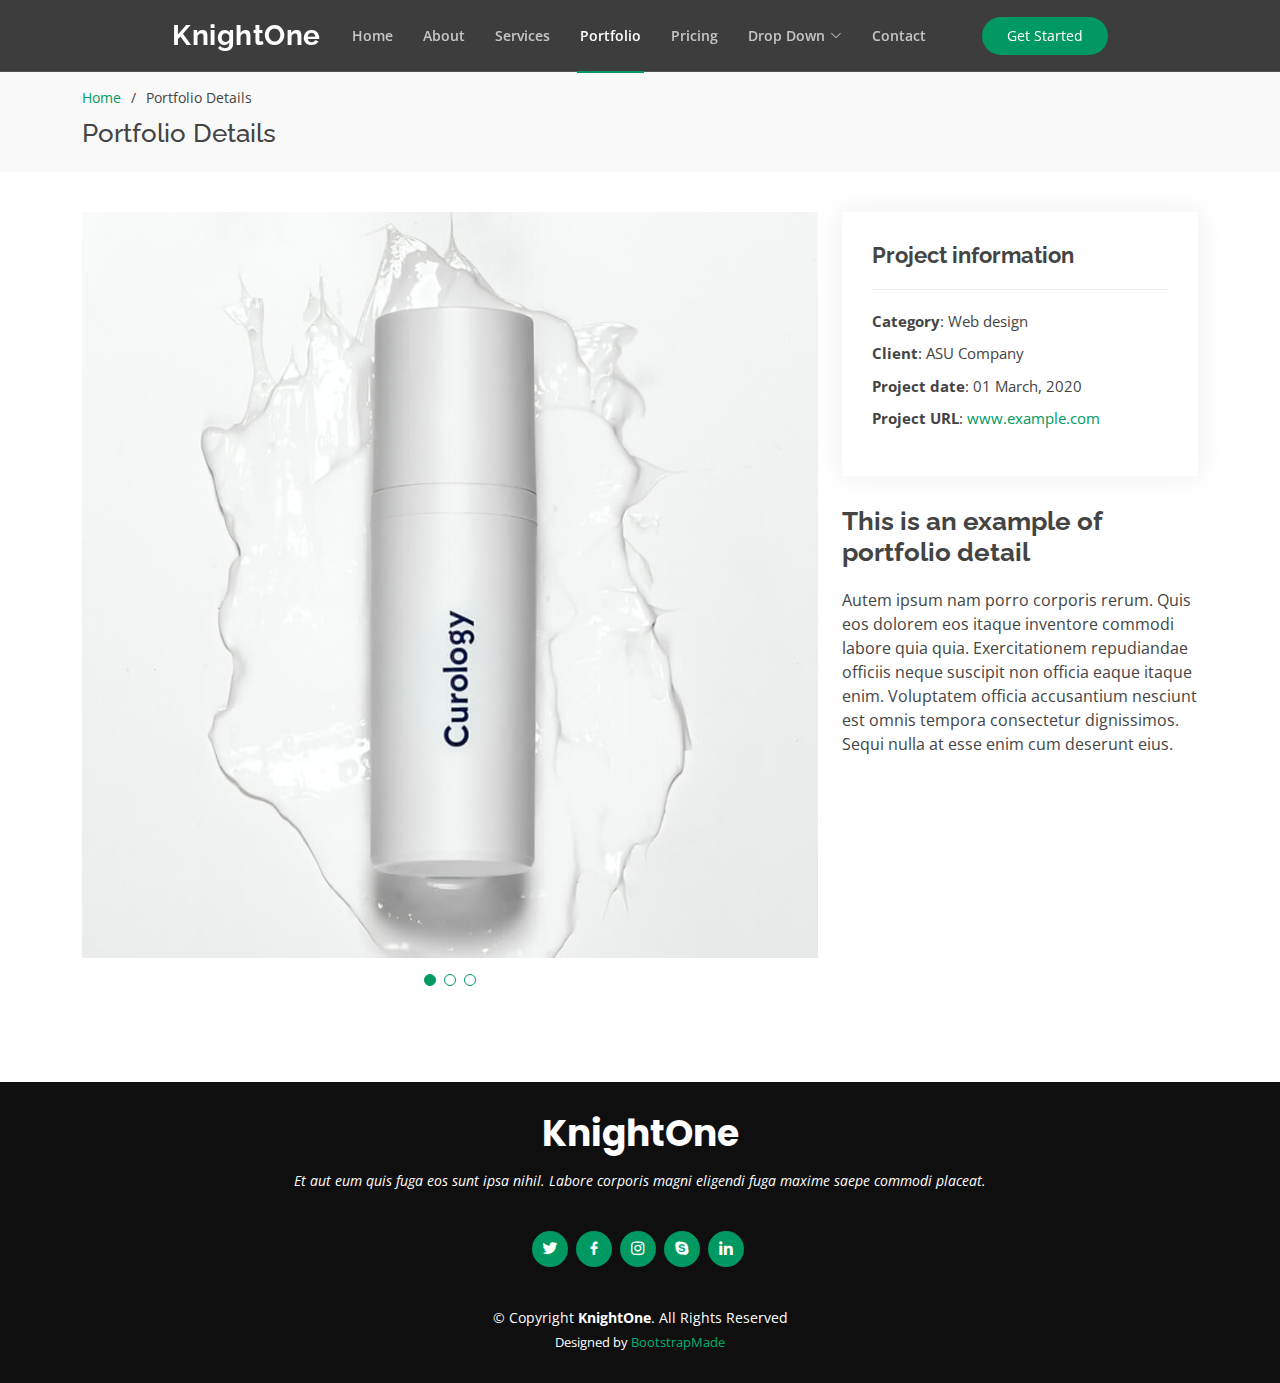
<file: portfolio-details.html>
<!DOCTYPE html>
<html lang="en">

<head>
  <meta charset="utf-8">
  <meta content="width=device-width, initial-scale=1.0" name="viewport">

  <title>Portfolio Details - KnightOne Bootstrap Template</title>
  <meta content="" name="description">
  <meta content="" name="keywords">

  <!-- Favicons -->
  <link href="assets/img/favicon.png" rel="icon">
  <link href="assets/img/apple-touch-icon.png" rel="apple-touch-icon">

  <!-- Google Fonts -->
  <link href="https://fonts.googleapis.com/css?family=Open+Sans:300,300i,400,400i,600,600i,700,700i|Raleway:300,300i,400,400i,500,500i,600,600i,700,700i|Poppins:300,300i,400,400i,500,500i,600,600i,700,700i" rel="stylesheet">

  <!-- Vendor CSS Files -->
  <link href="assets/vendor/bootstrap/css/bootstrap.min.css" rel="stylesheet">
  <link href="assets/vendor/bootstrap-icons/bootstrap-icons.css" rel="stylesheet">
  <link href="assets/vendor/boxicons/css/boxicons.min.css" rel="stylesheet">
  <link href="assets/vendor/glightbox/css/glightbox.min.css" rel="stylesheet">
  <link href="assets/vendor/remixicon/remixicon.css" rel="stylesheet">
  <link href="assets/vendor/swiper/swiper-bundle.min.css" rel="stylesheet">

  <!-- Template Main CSS File -->
  <link href="assets/css/style.css" rel="stylesheet">

  <!-- =======================================================
  * Template Name: KnightOne - v4.6.0
  * Template URL: https://bootstrapmade.com/knight-simple-one-page-bootstrap-template/
  * Author: BootstrapMade.com
  * License: https://bootstrapmade.com/license/
  ======================================================== -->
</head>

<body>

  <!-- ======= Header ======= -->
  <header id="header" class="fixed-top header-inner-pages">
    <div class="container-fluid">

      <div class="row justify-content-center">
        <div class="col-xl-9 d-flex align-items-center justify-content-lg-between">
          <h1 class="logo me-auto me-lg-0"><a href="index.html">KnightOne</a></h1>
          <!-- Uncomment below if you prefer to use an image logo -->
          <!-- <a href="index.html" class="logo me-auto me-lg-0"><img src="assets/img/logo.png" alt="" class="img-fluid"></a>-->

          <nav id="navbar" class="navbar order-last order-lg-0">
            <ul>
              <li><a class="nav-link scrollto " href="#hero">Home</a></li>
              <li><a class="nav-link scrollto" href="#about">About</a></li>
              <li><a class="nav-link scrollto" href="#services">Services</a></li>
              <li><a class="nav-link scrollto active" href="#portfolio">Portfolio</a></li>
              <li><a class="nav-link scrollto" href="#pricing">Pricing</a></li>
              <li class="dropdown"><a href="#"><span>Drop Down</span> <i class="bi bi-chevron-down"></i></a>
                <ul>
                  <li><a href="#">Drop Down 1</a></li>
                  <li class="dropdown"><a href="#"><span>Deep Drop Down</span> <i class="bi bi-chevron-right"></i></a>
                    <ul>
                      <li><a href="#">Deep Drop Down 1</a></li>
                      <li><a href="#">Deep Drop Down 2</a></li>
                      <li><a href="#">Deep Drop Down 3</a></li>
                      <li><a href="#">Deep Drop Down 4</a></li>
                      <li><a href="#">Deep Drop Down 5</a></li>
                    </ul>
                  </li>
                  <li><a href="#">Drop Down 2</a></li>
                  <li><a href="#">Drop Down 3</a></li>
                  <li><a href="#">Drop Down 4</a></li>
                </ul>
              </li>
              <li><a class="nav-link scrollto" href="#contact">Contact</a></li>
            </ul>
            <i class="bi bi-list mobile-nav-toggle"></i>
          </nav><!-- .navbar -->

          <a href="#about" class="get-started-btn scrollto">Get Started</a>
        </div>
      </div>

    </div>
  </header><!-- End Header -->

  <main id="main">

    <!-- ======= Breadcrumbs ======= -->
    <section id="breadcrumbs" class="breadcrumbs">
      <div class="container">

        <ol>
          <li><a href="index.html">Home</a></li>
          <li>Portfolio Details</li>
        </ol>
        <h2>Portfolio Details</h2>

      </div>
    </section><!-- End Breadcrumbs -->

    <!-- ======= Portfolio Details Section ======= -->
    <section id="portfolio-details" class="portfolio-details">
      <div class="container">

        <div class="row gy-4">

          <div class="col-lg-8">
            <div class="portfolio-details-slider swiper">
              <div class="swiper-wrapper align-items-center">

                <div class="swiper-slide">
                  <img src="assets/img/portfolio/portfolio-1.jpg" alt="">
                </div>

                <div class="swiper-slide">
                  <img src="assets/img/portfolio/portfolio-2.jpg" alt="">
                </div>

                <div class="swiper-slide">
                  <img src="assets/img/portfolio/portfolio-3.jpg" alt="">
                </div>

              </div>
              <div class="swiper-pagination"></div>
            </div>
          </div>

          <div class="col-lg-4">
            <div class="portfolio-info">
              <h3>Project information</h3>
              <ul>
                <li><strong>Category</strong>: Web design</li>
                <li><strong>Client</strong>: ASU Company</li>
                <li><strong>Project date</strong>: 01 March, 2020</li>
                <li><strong>Project URL</strong>: <a href="#">www.example.com</a></li>
              </ul>
            </div>
            <div class="portfolio-description">
              <h2>This is an example of portfolio detail</h2>
              <p>
                Autem ipsum nam porro corporis rerum. Quis eos dolorem eos itaque inventore commodi labore quia quia. Exercitationem repudiandae officiis neque suscipit non officia eaque itaque enim. Voluptatem officia accusantium nesciunt est omnis tempora consectetur dignissimos. Sequi nulla at esse enim cum deserunt eius.
              </p>
            </div>
          </div>

        </div>

      </div>
    </section><!-- End Portfolio Details Section -->

  </main><!-- End #main -->

  <!-- ======= Footer ======= -->
  <footer id="footer">
    <div class="container">
      <h3>KnightOne</h3>
      <p>Et aut eum quis fuga eos sunt ipsa nihil. Labore corporis magni eligendi fuga maxime saepe commodi placeat.</p>
      <div class="social-links">
        <a href="#" class="twitter"><i class="bx bxl-twitter"></i></a>
        <a href="#" class="facebook"><i class="bx bxl-facebook"></i></a>
        <a href="#" class="instagram"><i class="bx bxl-instagram"></i></a>
        <a href="#" class="google-plus"><i class="bx bxl-skype"></i></a>
        <a href="#" class="linkedin"><i class="bx bxl-linkedin"></i></a>
      </div>
      <div class="copyright">
        &copy; Copyright <strong><span>KnightOne</span></strong>. All Rights Reserved
      </div>
      <div class="credits">
        <!-- All the links in the footer should remain intact. -->
        <!-- You can delete the links only if you purchased the pro version. -->
        <!-- Licensing information: https://bootstrapmade.com/license/ -->
        <!-- Purchase the pro version with working PHP/AJAX contact form: https://bootstrapmade.com/knight-simple-one-page-bootstrap-template/ -->
        Designed by <a href="https://bootstrapmade.com/">BootstrapMade</a>
      </div>
    </div>
  </footer><!-- End Footer -->

  <div id="preloader"></div>
  <a href="#" class="back-to-top d-flex align-items-center justify-content-center"><i class="bi bi-arrow-up-short"></i></a>

  <!-- Vendor JS Files -->
  <script src="assets/vendor/bootstrap/js/bootstrap.bundle.min.js"></script>
  <script src="assets/vendor/glightbox/js/glightbox.min.js"></script>
  <script src="assets/vendor/isotope-layout/isotope.pkgd.min.js"></script>
  <script src="assets/vendor/php-email-form/validate.js"></script>
  <script src="assets/vendor/purecounter/purecounter.js"></script>
  <script src="assets/vendor/swiper/swiper-bundle.min.js"></script>

  <!-- Template Main JS File -->
  <script src="assets/js/main.js"></script>

</body>

</html>
</file>
<file: assets/css/style.css>
/**
* Template Name: KnightOne - v4.6.0
* Template URL: https://bootstrapmade.com/knight-simple-one-page-bootstrap-template/
* Author: BootstrapMade.com
* License: https://bootstrapmade.com/license/
*/

/*--------------------------------------------------------------
# General
--------------------------------------------------------------*/
body {
  font-family: "Open Sans", sans-serif;
  color: #444444;
}

a {
  color: #009961;
  text-decoration: none;
}

a:hover {
  color: #00cc81;
  text-decoration: none;
}

h1, h2, h3, h4, h5, h6 {
  font-family: "Raleway", sans-serif;
}

/*--------------------------------------------------------------
# Preloader
--------------------------------------------------------------*/
#preloader {
  position: fixed;
  top: 0;
  left: 0;
  right: 0;
  bottom: 0;
  z-index: 9999;
  overflow: hidden;
  background: #fff;
}

#preloader:before {
  content: "";
  position: fixed;
  top: calc(50% - 30px);
  left: calc(50% - 30px);
  border: 6px solid #009961;
  border-top-color: #fff;
  border-bottom-color: #fff;
  border-radius: 50%;
  width: 60px;
  height: 60px;
  -webkit-animation: animate-preloader 1s linear infinite;
  animation: animate-preloader 1s linear infinite;
}

@-webkit-keyframes animate-preloader {
  0% {
    transform: rotate(0deg);
  }
  100% {
    transform: rotate(360deg);
  }
}

@keyframes animate-preloader {
  0% {
    transform: rotate(0deg);
  }
  100% {
    transform: rotate(360deg);
  }
}
/*--------------------------------------------------------------
# Back to top button
--------------------------------------------------------------*/
.back-to-top {
  position: fixed;
  visibility: hidden;
  opacity: 0;
  right: 15px;
  bottom: 15px;
  z-index: 996;
  background: #009961;
  width: 40px;
  height: 40px;
  border-radius: 50px;
  transition: all 0.4s;
}
.back-to-top i {
  font-size: 28px;
  color: #fff;
  line-height: 0;
}
.back-to-top:hover {
  background: #00c27b;
  color: #fff;
}
.back-to-top.active {
  visibility: visible;
  opacity: 1;
}

/*--------------------------------------------------------------
# Header
--------------------------------------------------------------*/
#header {
  transition: all 0.5s;
  z-index: 997;
  border-bottom: 1px solid rgba(255, 255, 255, 0.1);
}
#header.header-scrolled, #header.header-inner-pages {
  background: rgba(40, 40, 40, 0.9);
}
#header .logo {
  font-size: 28px;
  margin: 0;
  padding: 0;
  line-height: 1;
  font-weight: 700;
  letter-spacing: 0.5px;
}
#header .logo a {
  color: #fff;
}
#header .logo img {
  max-height: 40px;
}
@media (max-width: 992px) {
  #header {
    border: 0;
    padding: 15px 0;
  }
}

/* Get Startet Button */
.get-started-btn {
  margin-left: 25px;
  background: #009961;
  color: #fff;
  border-radius: 50px;
  padding: 8px 25px 9px 25px;
  white-space: nowrap;
  transition: 0.3s;
  font-size: 14px;
  display: inline-block;
}
.get-started-btn:hover {
  background: #00b371;
  color: #fff;
}
@media (max-width: 992px) {
  .get-started-btn {
    margin: 0 15px 0 0;
    padding: 6px 18px;
  }
}

/*--------------------------------------------------------------
# Navigation Menu
--------------------------------------------------------------*/
/**
* Desktop Navigation 
*/
.navbar {
  padding: 0;
}
.navbar ul {
  margin: 0;
  padding: 0;
  display: flex;
  list-style: none;
  align-items: center;
}
.navbar li {
  position: relative;
}
.navbar > ul > li {
  position: relative;
  white-space: nowrap;
  margin: 0 12px;
}
.navbar a, .navbar a:focus {
  display: flex;
  align-items: center;
  justify-content: space-between;
  padding: 25px 3px;
  font-size: 14px;
  font-weight: 600;
  color: rgba(255, 255, 255, 0.7);
  white-space: nowrap;
  transition: 0.3s;
  position: relative;
}
.navbar a i, .navbar a:focus i {
  font-size: 12px;
  line-height: 0;
  margin-left: 5px;
}
.navbar > ul > li > a:before {
  content: "";
  position: absolute;
  width: 100%;
  height: 2px;
  bottom: -2px;
  left: 0;
  background-color: #009961;
  visibility: hidden;
  width: 0px;
  transition: all 0.3s ease-in-out 0s;
}
.navbar a:hover:before, .navbar li:hover > a:before, .navbar .active:before {
  visibility: visible;
  width: 100%;
}
.navbar a:hover, .navbar .active, .navbar .active:focus, .navbar li:hover > a {
  color: #fff;
}
.navbar .dropdown ul {
  display: block;
  position: absolute;
  left: 0;
  top: calc(100% + 30px);
  margin: 0;
  padding: 10px 0;
  z-index: 99;
  opacity: 0;
  visibility: hidden;
  background: #fff;
  box-shadow: 0px 0px 30px rgba(127, 137, 161, 0.25);
  transition: 0.3s;
  border-top: 2px solid #009961;
}
.navbar .dropdown ul li {
  min-width: 200px;
}
.navbar .dropdown ul a {
  padding: 10px 20px;
  font-size: 14px;
  text-transform: none;
  font-weight: 500;
  color: #282828;
}
.navbar .dropdown ul a i {
  font-size: 12px;
}
.navbar .dropdown ul a:hover, .navbar .dropdown ul .active:hover, .navbar .dropdown ul li:hover > a {
  color: #009961;
}
.navbar .dropdown:hover > ul {
  opacity: 1;
  top: 100%;
  visibility: visible;
}
.navbar .dropdown .dropdown ul {
  top: 0;
  left: calc(100% - 30px);
  visibility: hidden;
}
.navbar .dropdown .dropdown:hover > ul {
  opacity: 1;
  top: 0;
  left: 100%;
  visibility: visible;
}
@media (max-width: 1366px) {
  .navbar .dropdown .dropdown ul {
    left: -90%;
  }
  .navbar .dropdown .dropdown:hover > ul {
    left: -100%;
  }
}

/**
* Mobile Navigation 
*/
.mobile-nav-toggle {
  color: #fff;
  font-size: 28px;
  cursor: pointer;
  display: none;
  line-height: 0;
  transition: 0.5s;
}

@media (max-width: 991px) {
  .mobile-nav-toggle {
    display: block;
  }

  .navbar ul {
    display: none;
  }
}
.navbar-mobile {
  position: fixed;
  overflow: hidden;
  top: 0;
  right: 0;
  left: 0;
  bottom: 0;
  background: rgba(15, 15, 15, 0.9);
  transition: 0.3s;
  z-index: 999;
}
.navbar-mobile .mobile-nav-toggle {
  position: absolute;
  top: 15px;
  right: 15px;
}
.navbar-mobile ul {
  display: block;
  position: absolute;
  top: 55px;
  right: 15px;
  bottom: 15px;
  left: 15px;
  padding: 10px 0;
  background-color: #fff;
  overflow-y: auto;
  transition: 0.3s;
}
.navbar-mobile a, .navbar-mobile a:focus {
  padding: 10px 20px;
  font-size: 15px;
  color: #282828;
}
.navbar-mobile a:hover:before, .navbar-mobile li:hover > a:before, .navbar-mobile .active:before {
  visibility: hidden;
}
.navbar-mobile a:hover, .navbar-mobile .active, .navbar-mobile li:hover > a {
  color: #009961;
}
.navbar-mobile .getstarted, .navbar-mobile .getstarted:focus {
  margin: 15px;
}
.navbar-mobile .dropdown ul {
  position: static;
  display: none;
  margin: 10px 20px;
  padding: 10px 0;
  z-index: 99;
  opacity: 1;
  visibility: visible;
  background: #fff;
  box-shadow: 0px 0px 30px rgba(127, 137, 161, 0.25);
}
.navbar-mobile .dropdown ul li {
  min-width: 200px;
}
.navbar-mobile .dropdown ul a {
  padding: 10px 20px;
}
.navbar-mobile .dropdown ul a i {
  font-size: 12px;
}
.navbar-mobile .dropdown ul a:hover, .navbar-mobile .dropdown ul .active:hover, .navbar-mobile .dropdown ul li:hover > a {
  color: #009961;
}
.navbar-mobile .dropdown > .dropdown-active {
  display: block;
}

/*--------------------------------------------------------------
# Hero Section
--------------------------------------------------------------*/
#hero {
  width: 100%;
  height: 100vh;
  background: url("../img/hero-bg.jpg") top center;
  background-size: cover;
  position: relative;
}
#hero:before {
  content: "";
  background: rgba(0, 0, 0, 0.6);
  position: absolute;
  bottom: 0;
  top: 0;
  left: 0;
  right: 0;
}
#hero .container {
  padding-top: 72px;
  position: relative;
  text-align: center;
}
#hero h1 {
  margin: 0 0 10px 0;
  font-size: 48px;
  font-weight: 700;
  line-height: 56px;
  color: #fff;
}
#hero h2 {
  color: #eee;
  margin-bottom: 40px;
  font-size: 24px;
}
#hero .play-btn {
  width: 94px;
  height: 94px;
  margin: 0 auto;
  background: radial-gradient(#009961 50%, rgba(0, 153, 97, 0.4) 52%);
  border-radius: 50%;
  display: block;
  overflow: hidden;
  position: relative;
}
#hero .play-btn::after {
  content: "";
  position: absolute;
  left: 50%;
  top: 50%;
  transform: translateX(-40%) translateY(-50%);
  width: 0;
  height: 0;
  border-top: 10px solid transparent;
  border-bottom: 10px solid transparent;
  border-left: 15px solid #fff;
  z-index: 100;
  transition: all 400ms cubic-bezier(0.55, 0.055, 0.675, 0.19);
}
#hero .play-btn::before {
  content: "";
  position: absolute;
  width: 120px;
  height: 120px;
  -webkit-animation-delay: 0s;
  animation-delay: 0s;
  -webkit-animation: pulsate-btn 3s;
  animation: pulsate-btn 3s;
  -webkit-animation-direction: forwards;
  animation-direction: forwards;
  -webkit-animation-iteration-count: infinite;
  animation-iteration-count: infinite;
  -webkit-animation-timing-function: steps;
  animation-timing-function: steps;
  opacity: 1;
  border-radius: 50%;
  border: 5px solid rgba(0, 153, 97, 0.7);
  top: -15%;
  left: -15%;
  background: rgba(198, 16, 0, 0);
}
#hero .play-btn:hover::after {
  border-left: 15px solid #009961;
  transform: scale(20);
}
#hero .play-btn:hover::before {
  content: "";
  position: absolute;
  left: 50%;
  top: 50%;
  transform: translateX(-40%) translateY(-50%);
  width: 0;
  height: 0;
  border: none;
  border-top: 10px solid transparent;
  border-bottom: 10px solid transparent;
  border-left: 15px solid #fff;
  z-index: 200;
  -webkit-animation: none;
  animation: none;
  border-radius: 0;
}
@media (min-width: 1024px) {
  #hero {
    background-attachment: fixed;
  }
}
@media (max-width: 768px) {
  #hero h1 {
    font-size: 28px;
    line-height: 36px;
  }
  #hero h2 {
    font-size: 18px;
    line-height: 24px;
    margin-bottom: 30px;
  }
}

@-webkit-keyframes pulsate-btn {
  0% {
    transform: scale(0.6, 0.6);
    opacity: 1;
  }
  100% {
    transform: scale(1, 1);
    opacity: 0;
  }
}

@keyframes pulsate-btn {
  0% {
    transform: scale(0.6, 0.6);
    opacity: 1;
  }
  100% {
    transform: scale(1, 1);
    opacity: 0;
  }
}
/*--------------------------------------------------------------
# Sections General
--------------------------------------------------------------*/
section {
  padding: 80px 0;
  overflow: hidden;
}

.section-bg {
  background-color: #8fffd6;
}

.section-title {
  padding-bottom: 30px;
}
.section-title h2 {
  font-size: 32px;
  font-weight: bold;
  margin-bottom: 20px;
  padding-bottom: 20px;
  position: relative;
}
.section-title h2::after {
  content: "";
  position: absolute;
  display: block;
  width: 50px;
  height: 3px;
  background: #009961;
  bottom: 0;
  left: 0;
}
.section-title p {
  margin-bottom: 0;
  color: #777777;
  font-size: 15px;
}

/*--------------------------------------------------------------
# About Us
--------------------------------------------------------------*/
.about .content h3 {
  font-weight: 600;
  font-size: 26px;
}
.about .content ul {
  list-style: none;
  padding: 0;
}
.about .content ul li {
  padding-left: 28px;
  position: relative;
}
.about .content ul li + li {
  margin-top: 10px;
}
.about .content ul i {
  position: absolute;
  left: 0;
  top: 2px;
  font-size: 20px;
  color: #009961;
  line-height: 1;
}
.about .content p:last-child {
  margin-bottom: 0;
}
.about .content .btn-learn-more {
  font-family: "Raleway", sans-serif;
  font-weight: 600;
  font-size: 14px;
  letter-spacing: 1px;
  display: inline-block;
  padding: 12px 32px;
  border-radius: 50px;
  transition: 0.3s;
  line-height: 1;
  color: #009961;
  -webkit-animation-delay: 0.8s;
  animation-delay: 0.8s;
  margin-top: 6px;
  border: 2px solid #009961;
}
.about .content .btn-learn-more:hover {
  background: #009961;
  color: #fff;
  text-decoration: none;
}

/*--------------------------------------------------------------
# Services
--------------------------------------------------------------*/
.services .icon-box {
  padding: 60px 30px;
  transition: all ease-in-out 0.3s;
  background: #fefefe;
  box-shadow: 0px 5px 90px 0px rgba(110, 123, 131, 0.1);
  border-radius: 18px;
  border-bottom: 5px solid #fff;
}
.services .icon-box .icon {
  width: 64px;
  height: 64px;
  background: #009961;
  border-radius: 50px;
  display: flex;
  align-items: center;
  justify-content: center;
  margin-bottom: 20px;
  transition: ease-in-out 0.3s;
  color: #fff;
}
.services .icon-box .icon i {
  font-size: 28px;
}
.services .icon-box h4 {
  font-weight: 700;
  margin-bottom: 15px;
  font-size: 24px;
}
.services .icon-box h4 a {
  color: #282828;
  transition: ease-in-out 0.3s;
}
.services .icon-box p {
  line-height: 24px;
  font-size: 14px;
  margin-bottom: 0;
}
.services .icon-box:hover {
  transform: translateY(-10px);
  border-color: #009961;
}
.services .icon-box:hover h4 a {
  color: #009961;
}

/*--------------------------------------------------------------
# Cta
--------------------------------------------------------------*/
.cta {
  background: linear-gradient(rgba(0, 0, 0, 0.6), rgba(0, 0, 0, 0.6)), url("../img/cta-bg.jpg") fixed center center;
  background-size: cover;
  padding: 120px 0;
}
.cta h3 {
  color: #fff;
  font-size: 28px;
  font-weight: 700;
}
.cta p {
  color: #fff;
}
.cta .cta-btn {
  font-family: "Raleway", sans-serif;
  font-weight: 500;
  font-size: 15px;
  letter-spacing: 1px;
  display: inline-block;
  padding: 12px 30px;
  border-radius: 2px;
  transition: 0.5s;
  margin: 10px;
  background: #009961;
  color: #fff;
  border-radius: 50px;
}
.cta .cta-btn:hover {
  background: #00b371;
}
@media (max-width: 1024px) {
  .cta {
    background-attachment: scroll;
  }
}
@media (min-width: 769px) {
  .cta .cta-btn-container {
    display: flex;
    align-items: center;
    justify-content: flex-end;
  }
}

/*--------------------------------------------------------------
# Features
--------------------------------------------------------------*/
.features .icon-box h4 {
  font-size: 20px;
  font-weight: 700;
  margin: 5px 0 10px 60px;
}
.features .icon-box i {
  font-size: 48px;
  float: left;
  color: #009961;
}
.features .icon-box p {
  font-size: 15px;
  color: #848484;
  margin-left: 60px;
}
.features .image {
  background-position: center center;
  background-repeat: no-repeat;
  background-size: cover;
  min-height: 400px;
}

/*--------------------------------------------------------------
# Clients
--------------------------------------------------------------*/
.clients {
  padding-top: 30px;
}
.clients .clients-wrap {
  border-top: 1px solid #e7e7e7;
  border-left: 1px solid #e7e7e7;
}
.clients .client-logo {
  padding: 64px;
  display: flex;
  justify-content: center;
  align-items: center;
  border-right: 1px solid #e7e7e7;
  border-bottom: 1px solid #e7e7e7;
  overflow: hidden;
  background: #fff;
  height: 140px;
}
.clients .client-logo:hover img {
  transform: scale(1.1);
}
.clients img {
  transition: all 0.4s ease-in-out;
}

/*--------------------------------------------------------------
# Counts
--------------------------------------------------------------*/
.counts {
  background: url("../img/counts-bg.jpg") center center no-repeat;
  background-size: cover;
  padding: 80px 0 60px 0;
  position: relative;
}
.counts::before {
  content: "";
  position: absolute;
  background: rgba(17, 17, 17, 0.9);
  left: 0;
  right: 0;
  top: 0;
  bottom: 0;
}
.counts .title {
  position: relative;
  color: #fff;
  margin-bottom: 40px;
}
.counts .title h3 {
  font-size: 36px;
  font-weight: 700;
}
.counts .counters span {
  font-size: 48px;
  display: block;
  font-weight: 700;
  color: #009961;
}
.counts .counters p {
  padding: 0;
  margin: 0 0 20px 0;
  font-family: "Raleway", sans-serif;
  font-size: 14px;
  color: #fff;
}
@media (min-width: 1200px) {
  .counts {
    background-attachment: fixed;
  }
}

/*--------------------------------------------------------------
# Portfolio
--------------------------------------------------------------*/
.portfolio #portfolio-flters {
  padding: 0;
  margin: 0 auto 25px auto;
  list-style: none;
  text-align: center;
  border-radius: 50px;
}
.portfolio #portfolio-flters li {
  cursor: pointer;
  display: inline-block;
  padding: 8px 16px 10px 16px;
  font-size: 14px;
  font-weight: 500;
  line-height: 1;
  color: #444444;
  margin: 0 3px 10px 3px;
  transition: all ease-in-out 0.3s;
  background: #f4f4f4;
  border-radius: 50px;
}
.portfolio #portfolio-flters li:hover, .portfolio #portfolio-flters li.filter-active {
  color: #fff;
  background: #009961;
}
.portfolio #portfolio-flters li:last-child {
  margin-right: 0;
}
.portfolio .portfolio-item {
  margin-bottom: 30px;
  overflow: hidden;
}
.portfolio .portfolio-item img {
  position: relative;
  top: 0;
  transition: all 0.6s cubic-bezier(0.645, 0.045, 0.355, 1);
}
.portfolio .portfolio-item .portfolio-info {
  opacity: 0;
  position: absolute;
  left: 15px;
  right: 15px;
  bottom: -50px;
  z-index: 3;
  transition: all ease-in-out 0.3s;
  background: #009961;
  padding: 15px 20px;
}
.portfolio .portfolio-item .portfolio-info h4 {
  font-size: 18px;
  color: #fff;
  font-weight: 600;
}
.portfolio .portfolio-item .portfolio-info p {
  color: #fff;
  font-size: 14px;
  margin-bottom: 0;
}
.portfolio .portfolio-item .portfolio-info .preview-link, .portfolio .portfolio-item .portfolio-info .details-link {
  position: absolute;
  right: 50px;
  font-size: 24px;
  top: calc(50% - 18px);
  color: white;
  transition: ease-in-out 0.3s;
}
.portfolio .portfolio-item .portfolio-info .preview-link:hover, .portfolio .portfolio-item .portfolio-info .details-link:hover {
  color: #33ffb4;
}
.portfolio .portfolio-item .portfolio-info .details-link {
  right: 15px;
}
.portfolio .portfolio-item:hover img {
  top: -30px;
}
.portfolio .portfolio-item:hover .portfolio-info {
  opacity: 1;
  bottom: 0;
}

/*--------------------------------------------------------------
# Portfolio Details
--------------------------------------------------------------*/
.portfolio-details {
  padding-top: 40px;
}
.portfolio-details .portfolio-details-slider img {
  width: 100%;
}
.portfolio-details .portfolio-details-slider .swiper-pagination {
  margin-top: 20px;
  position: relative;
}
.portfolio-details .portfolio-details-slider .swiper-pagination .swiper-pagination-bullet {
  width: 12px;
  height: 12px;
  background-color: #fff;
  opacity: 1;
  border: 1px solid #009961;
}
.portfolio-details .portfolio-details-slider .swiper-pagination .swiper-pagination-bullet-active {
  background-color: #009961;
}
.portfolio-details .portfolio-info {
  padding: 30px;
  box-shadow: 0px 0 30px rgba(40, 40, 40, 0.08);
}
.portfolio-details .portfolio-info h3 {
  font-size: 22px;
  font-weight: 700;
  margin-bottom: 20px;
  padding-bottom: 20px;
  border-bottom: 1px solid #eee;
}
.portfolio-details .portfolio-info ul {
  list-style: none;
  padding: 0;
  font-size: 15px;
}
.portfolio-details .portfolio-info ul li + li {
  margin-top: 10px;
}
.portfolio-details .portfolio-description {
  padding-top: 30px;
}
.portfolio-details .portfolio-description h2 {
  font-size: 26px;
  font-weight: 700;
  margin-bottom: 20px;
}
.portfolio-details .portfolio-description p {
  padding: 0;
}

/*--------------------------------------------------------------
# Pricing
--------------------------------------------------------------*/
.pricing {
  background-color: #f9f9f9;
}
.pricing .box {
  padding: 40px 20px;
  text-align: center;
  border-radius: 8px;
  position: relative;
  overflow: hidden;
  background: #fefefe;
  box-shadow: 0px 5px 90px 0px rgba(110, 123, 131, 0.1);
}
.pricing .box h3 {
  font-weight: 400;
  padding: 15px;
  margin-top: 15px;
  font-size: 18px;
  font-weight: 600;
  color: #282828;
}
.pricing .box h4 {
  font-size: 42px;
  color: #009961;
  font-weight: 500;
  font-family: "Open Sans", sans-serif;
  margin-bottom: 20px;
}
.pricing .box h4 sup {
  font-size: 20px;
  top: -15px;
  left: -3px;
}
.pricing .box h4 span {
  color: #bababa;
  font-size: 16px;
  font-weight: 300;
}
.pricing .box ul {
  padding: 20px 0;
  list-style: none;
  color: #282828;
  text-align: center;
  line-height: 20px;
  font-size: 14px;
}
.pricing .box ul li {
  padding-bottom: 16px;
}
.pricing .box ul i {
  color: #009961;
  font-size: 18px;
  padding-right: 4px;
}
.pricing .box ul .na {
  color: #ccc;
  text-decoration: line-through;
}
.pricing .box .btn-wrap {
  padding: 15px;
  text-align: center;
}
.pricing .box .btn-buy {
  display: inline-block;
  padding: 10px 40px 12px 40px;
  border-radius: 50px;
  border: 2px solid #009961;
  color: #009961;
  font-size: 14px;
  font-weight: 400;
  font-family: "Raleway", sans-serif;
  font-weight: 600;
  transition: 0.3s;
}
.pricing .box .btn-buy:hover {
  background: #009961;
  color: #fff;
}
.pricing .recommended {
  border-color: #009961;
}
.pricing .recommended .btn-buy {
  background: #009961;
  color: #fff;
}
.pricing .recommended .btn-buy:hover {
  background: #00b371;
  border-color: #00b371;
}
.pricing .recommended-badge {
  position: absolute;
  top: 20px;
  left: 50%;
  transform: translateX(-50%);
  z-index: 1;
  font-size: 13px;
  padding: 3px 25px 6px 25px;
  background: #edfbf0;
  color: #009961;
  border-radius: 50px;
}

/*--------------------------------------------------------------
# Faq
--------------------------------------------------------------*/
.faq {
  padding: 0;
}
.faq .content {
  padding: 60px 100px 0 100px;
}
.faq .content h3 {
  font-weight: 400;
  font-size: 34px;
}
.faq .content h4 {
  font-size: 20px;
  font-weight: 700;
  margin-top: 5px;
}
.faq .content p {
  font-size: 15px;
  color: #848484;
}
.faq .img {
  background-size: cover;
  background-repeat: no-repeat;
  background-position: center center;
  min-height: 400px;
}
.faq .accordion-list {
  padding: 0 100px 60px 100px;
}
.faq .accordion-list ul {
  padding: 0;
  list-style: none;
}
.faq .accordion-list li + li {
  margin-top: 15px;
}
.faq .accordion-list li {
  padding: 20px;
  background: #fefefe;
  box-shadow: 0px 5px 90px 0px rgba(110, 123, 131, 0.1);
  border-radius: 4px;
}
.faq .accordion-list a {
  display: block;
  position: relative;
  font-family: "Poppins", sans-serif;
  font-size: 16px;
  line-height: 24px;
  font-weight: 500;
  padding-right: 30px;
  outline: none;
  cursor: pointer;
}
.faq .accordion-list i {
  font-size: 24px;
  position: absolute;
  right: 0;
  top: 0;
}
.faq .accordion-list p {
  margin-bottom: 0;
  padding: 10px 0 0 0;
}
.faq .accordion-list .icon-show {
  display: none;
}
.faq .accordion-list a.collapsed {
  color: #343a40;
}
.faq .accordion-list a.collapsed:hover {
  color: #009961;
}
.faq .accordion-list a.collapsed .icon-show {
  display: inline-block;
}
.faq .accordion-list a.collapsed .icon-close {
  display: none;
}
@media (max-width: 1024px) {
  .faq .content, .faq .accordion-list {
    padding-left: 0;
    padding-right: 0;
  }
}
@media (max-width: 992px) {
  .faq {
    /* img {
      padding-top: 30px;
    } */
  }
  .faq .content {
    padding-top: 30px;
  }
  .faq .accordion-list {
    padding-bottom: 30px;
  }
}

/*--------------------------------------------------------------
# Contact
--------------------------------------------------------------*/
.contact .info {
  width: 100%;
  background: #fff;
}
.contact .info i {
  font-size: 32px;
  color: #009961;
  float: left;
  line-height: 1;
}
.contact .info h4 {
  padding: 0 0 0 60px;
  font-size: 22px;
  font-weight: 600;
  margin-bottom: 5px;
  color: #282828;
}
.contact .info p {
  padding: 0 0 0 60px;
  margin-bottom: 0;
  font-size: 14px;
  color: #5b5b5b;
}
.contact .info .email, .contact .info .phone {
  margin-top: 40px;
}
.contact .php-email-form {
  width: 100%;
  background: #fff;
}
.contact .php-email-form .form-group {
  padding-bottom: 8px;
}
.contact .php-email-form .error-message {
  display: none;
  color: #fff;
  background: #ed3c0d;
  text-align: center;
  padding: 15px;
  font-weight: 600;
}
.contact .php-email-form .sent-message {
  display: none;
  color: #fff;
  background: #18d26e;
  text-align: left;
  padding: 15px;
  font-weight: 600;
}
.contact .php-email-form .sent-message br + br {
  margin-top: 25px;
}
.contact .php-email-form .loading {
  display: none;
  background: #fff;
  text-align: center;
  padding: 15px;
}
.contact .php-email-form .loading:before {
  content: "";
  display: inline-block;
  border-radius: 50%;
  width: 24px;
  height: 24px;
  margin: 0 10px -6px 0;
  border: 3px solid #18d26e;
  border-top-color: #eee;
  -webkit-animation: animate-loading 1s linear infinite;
  animation: animate-loading 1s linear infinite;
}
.contact .php-email-form input, .contact .php-email-form textarea {
  border-radius: 0;
  box-shadow: none;
  font-size: 14px;
  border-radius: 4px;
}
.contact .php-email-form input:focus, .contact .php-email-form textarea:focus {
  border-color: #009961;
}
.contact .php-email-form input {
  height: 44px;
}
.contact .php-email-form textarea {
  padding: 10px 12px;
}
.contact .php-email-form button[type=submit] {
  background: #009961;
  border: 0;
  padding: 10px 30px;
  color: #fff;
  transition: 0.4s;
  border-radius: 50px;
}
.contact .php-email-form button[type=submit]:hover {
  background: #00b371;
}
@-webkit-keyframes animate-loading {
  0% {
    transform: rotate(0deg);
  }
  100% {
    transform: rotate(360deg);
  }
}
@keyframes animate-loading {
  0% {
    transform: rotate(0deg);
  }
  100% {
    transform: rotate(360deg);
  }
}

/*--------------------------------------------------------------
# Breadcrumbs
--------------------------------------------------------------*/
.breadcrumbs {
  padding: 15px 0;
  background: #f9f9f9;
  min-height: 40px;
  margin-top: 72px;
}
@media (max-width: 992px) {
  .breadcrumbs {
    margin-top: 63px;
  }
}
.breadcrumbs h2 {
  font-size: 26px;
  font-weight: 500;
}
.breadcrumbs ol {
  display: flex;
  flex-wrap: wrap;
  list-style: none;
  padding: 0 0 10px 0;
  margin: 0;
  font-size: 14px;
}
.breadcrumbs ol li + li {
  padding-left: 10px;
}
.breadcrumbs ol li + li::before {
  display: inline-block;
  padding-right: 10px;
  color: #424242;
  content: "/";
}

/*--------------------------------------------------------------
# Footer
--------------------------------------------------------------*/
#footer {
  background: #0f0f0f;
  color: #fff;
  font-size: 14px;
  text-align: center;
  padding: 30px 0;
}
#footer h3 {
  font-size: 36px;
  font-weight: 700;
  color: #fff;
  position: relative;
  font-family: "Poppins", sans-serif;
  padding: 0;
  margin: 0 0 15px 0;
}
#footer p {
  font-size: 15;
  font-style: italic;
  padding: 0;
  margin: 0 0 40px 0;
}
#footer .social-links {
  margin: 0 0 40px 0;
}
#footer .social-links a {
  font-size: 18px;
  display: inline-block;
  background: #009961;
  color: #fff;
  line-height: 1;
  padding: 8px 0;
  margin-right: 4px;
  border-radius: 50%;
  text-align: center;
  width: 36px;
  height: 36px;
  transition: 0.3s;
}
#footer .social-links a:hover {
  background: #00b371;
  color: #fff;
  text-decoration: none;
}
#footer .copyright {
  margin: 0 0 5px 0;
}
#footer .credits {
  font-size: 13px;
}
#footer .credits a {
  color: #00b371;
  transition: 0.3s;
}
#footer .credits a:hover {
  color: #009961;
}
</file>
